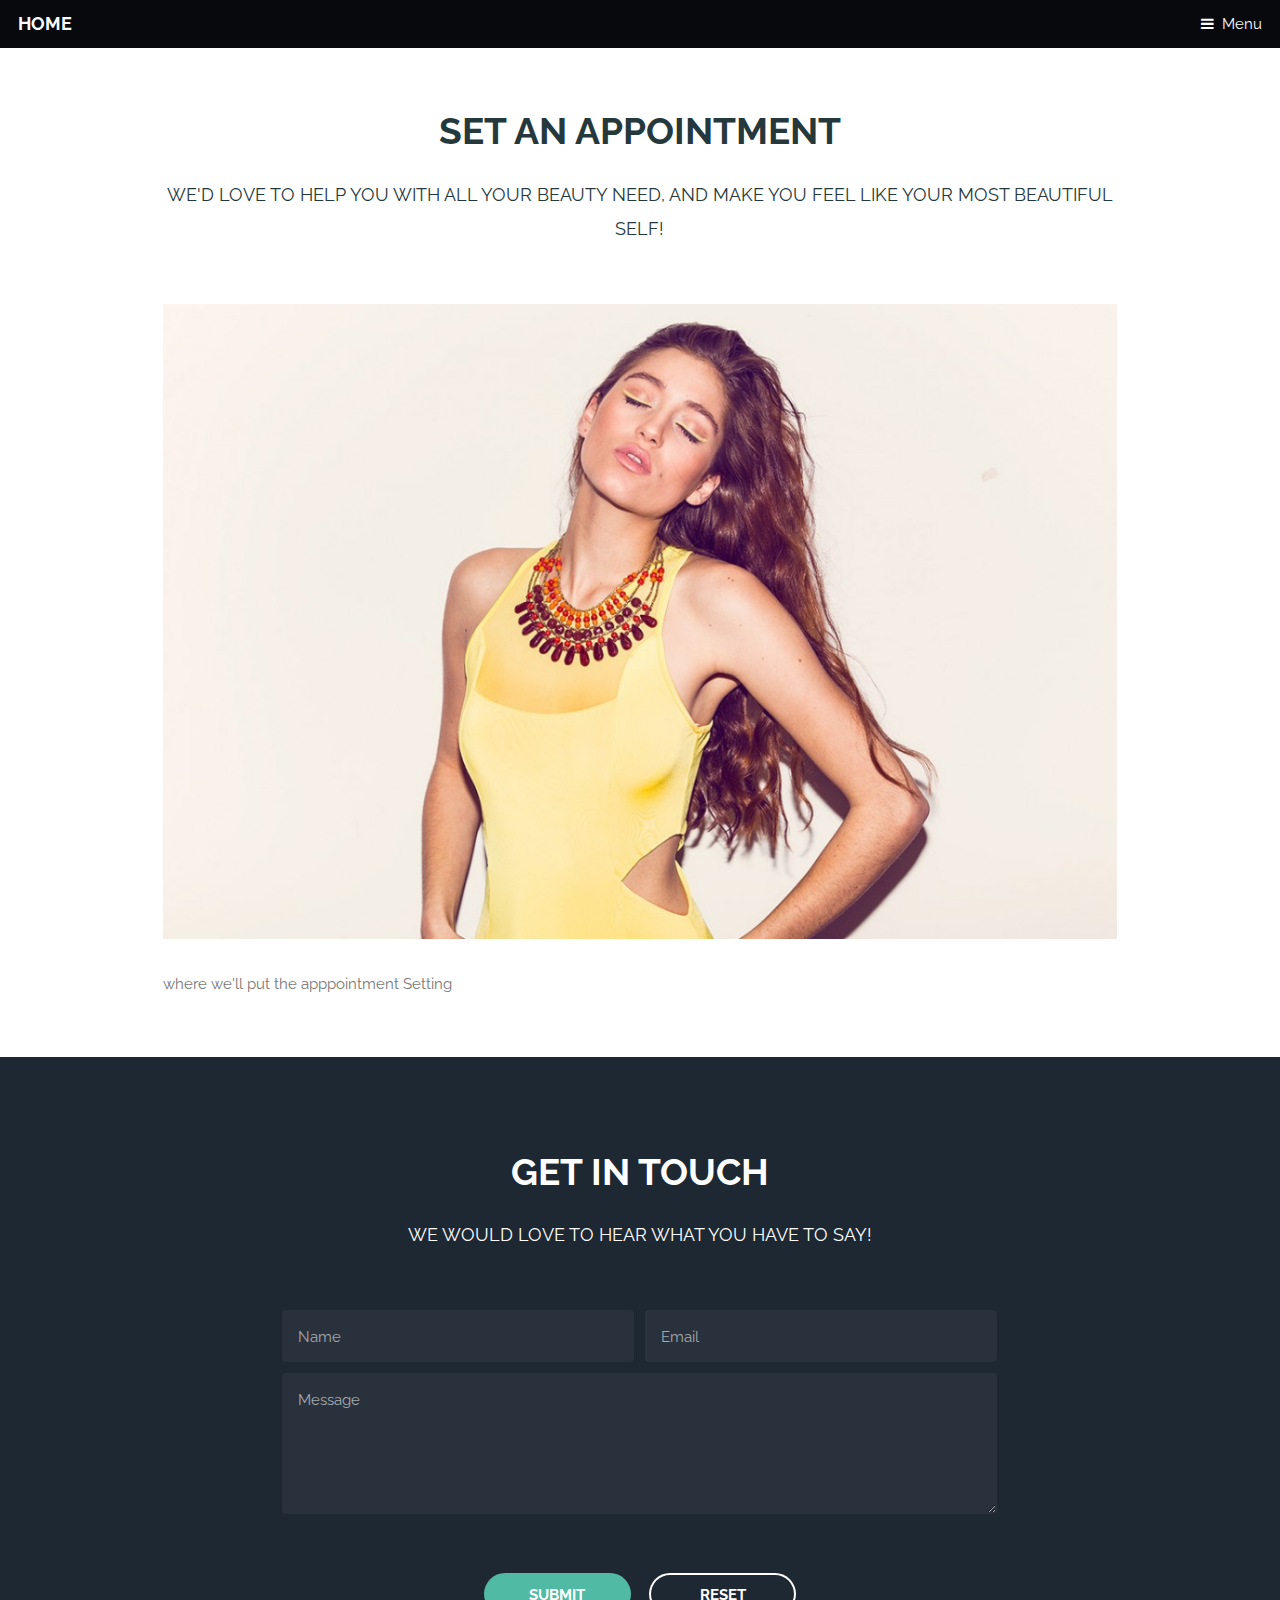
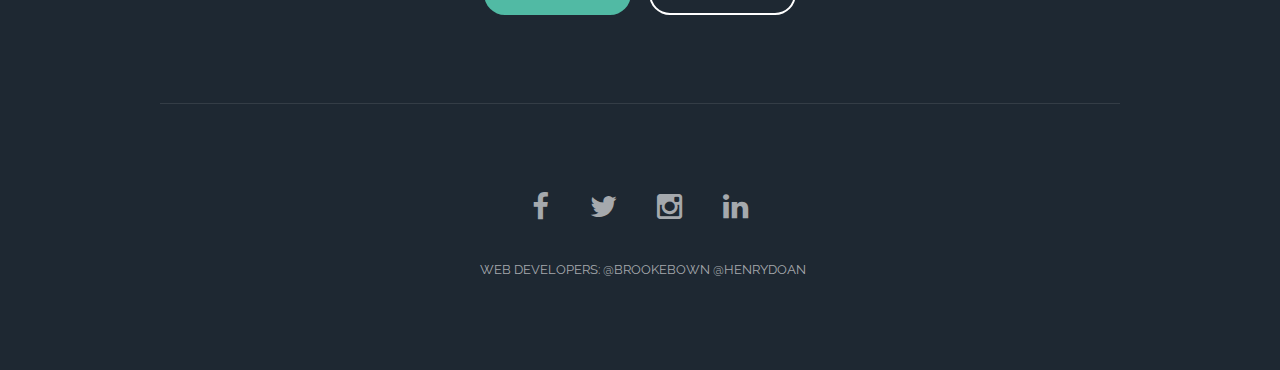
<file: generic.html>
<!DOCTYPE HTML>
<!--
	Retrospect by TEMPLATED
	templated.co @templatedco
	Released for free under the Creative Commons Attribution 3.0 license (templated.co/license)
-->
<html>
	<head>
		<title>Generic - Retrospect by TEMPLATED</title>
		<meta charset="utf-8" />
		<meta name="viewport" content="width=device-width, initial-scale=1" />
		<!--[if lte IE 8]><script src="assets/js/ie/html5shiv.js"></script><![endif]-->
		<link rel="stylesheet" href="assets/css/main.css" />
		<!--[if lte IE 8]><link rel="stylesheet" href="assets/css/ie8.css" /><![endif]-->
		<!--[if lte IE 9]><link rel="stylesheet" href="assets/css/ie9.css" /><![endif]-->
	</head>
	<body>

		<!-- Header -->
			<header id="header">
				<h1><a href="index.html">Home</a></h1>
				<a href="#nav">Menu</a>
			</header>

		<!-- Nav -->
			<nav id="nav">
				<ul class="links">
					<li><a href="index.html">Home</a></li>
					<li><a href="generic.html">Set Appointment</a></li>
					<li><a href="elements.html">Services</a></li>
				</ul>
			</nav>

		<!-- Main -->
			<section id="main" class="wrapper">
				<div class="container">

					<header class="major special">
						<h2>Set An Appointment</h2>
						<p>We'd love to help you with all your beauty need, and make you feel like your most beautiful self!</p>
					</header>

					<a href="#" class="image fit"><img src="images/pic11.jpg" alt="" /></a>
					<p>where we'll put the apppointment Setting</p>

				</div>
			</section>

			<!-- Get in touch -->
			<section id="four" class="wrapper style2 special">
				<div class="inner">
					<header class="major narrow">
						<h2>Get in touch</h2>
						<p>We would love to hear what you have to say!</p>
					</header>
					<form action="mailto:henrydoan96@gmail.com" method="post" enctype="text/plain">
						<div class="container 75%">
							<div class="row uniform 50%">
								<div class="6u 12u$(xsmall)">
									<input name="name" placeholder="Name" type="text" />
								</div>
								<div class="6u$ 12u$(xsmall)">
									<input name="email" placeholder="Email" type="email" />
								</div>
								<div class="12u$">
									<textarea name="message" placeholder="Message" rows="4"></textarea>
								</div>
							</div>
						</div>
						<ul class="actions">
							<li><input type="submit" class="special" value="Submit" /></li>
							<li><input type="reset" class="alt" value="Reset" /></li>
						</ul>
					</form>
				</div>
			</section>

		<!-- Footer -->
			<footer id="footer">
				<div class="inner">
					<ul class="icons">
						<li><a href="#" class="icon fa-facebook">
							<span class="label">Facebook</span>
						</a></li>
						<li><a href="#" class="icon fa-twitter">
							<span class="label">Twitter</span>
						</a></li>
						<li><a href="#" class="icon fa-instagram">
							<span class="label">Instagram</span>
						</a></li>
						<li><a href="#" class="icon fa-linkedin">
							<span class="label">LinkedIn</span>
						</a></li>
					</ul>
					<ul class="copyright">
						<li>Web Developers: @BrookeBown @HenryDoan</li>
					</ul>
				</div>
			</footer>

		<!-- Scripts -->
			<script src="assets/js/jquery.min.js"></script>
			<script src="assets/js/skel.min.js"></script>
			<script src="assets/js/util.js"></script>
			<!--[if lte IE 8]><script src="assets/js/ie/respond.min.js"></script><![endif]-->
			<script src="assets/js/main.js"></script>

	</body>
</html>
</file>
<file: assets/css/ie9.css>
/*
	Retrospect by TEMPLATED
	templated.co @templatedco
	Released for free under the Creative Commons Attribution 3.0 license (templated.co/license)
*/

/* Feature */

	.feature .image {
		width: 48%;
		float: left;
	}

	.feature .content {
		width: 52%;
		float: left;
	}

	.feature:after {
		content: '';
		display: block;
		clear: both;
	}
</file>
<file: assets/css/main.css>
@charset "UTF-8";
@import url(font-awesome.min.css);
@import url("https://fonts.googleapis.com/css?family=Raleway:400,500,700");

/*
	Retrospect by TEMPLATED
	templated.co @templatedco
	Released for free under the Creative Commons Attribution 3.0 license (templated.co/license)
*/

/* Reset */

	html, body, div, span, applet, object, iframe, h1, h2, h3, h4, h5, h6, p, blockquote, pre, a, abbr, acronym, address, big, cite, code, del, dfn, em, img, ins, kbd, q, s, samp, small, strike, strong, sub, sup, tt, var, b, u, i, center, dl, dt, dd, ol, ul, li, fieldset, form, label, legend, table, caption, tbody, tfoot, thead, tr, th, td, article, aside, canvas, details, embed, figure, figcaption, footer, header, hgroup, menu, nav, output, ruby, section, summary, time, mark, audio, video {
		margin: 0;
		padding: 0;
		border: 0;
		font-size: 100%;
		font: inherit;
		vertical-align: baseline;
	}

	article, aside, details, figcaption, figure, footer, header, hgroup, menu, nav, section {
		display: block;
	}

	body {
		line-height: 1;
	}

	ol, ul {
		list-style: none;
	}

	blockquote, q {
		quotes: none;
	}

	blockquote:before, blockquote:after, q:before, q:after {
		content: '';
		content: none;
	}

	table {
		border-collapse: collapse;
		border-spacing: 0;
	}

	body {
		-webkit-text-size-adjust: none;
	}

/* Box Model */

	*, *:before, *:after {
		-moz-box-sizing: border-box;
		-webkit-box-sizing: border-box;
		box-sizing: border-box;
	}

/* Containers */

	.container {
		margin-left: auto;
		margin-right: auto;
	}

	.container.\31 25\25 {
		width: 100%;
		max-width: 100em;
		min-width: 80em;
	}

	.container.\37 5\25 {
		width: 60em;
	}

	.container.\35 0\25 {
		width: 40em;
	}

	.container.\32 5\25 {
		width: 20em;
	}

	.container {
		width: 80em;
	}

	@media screen and (max-width: 1680px) {

		.container.\31 25\25 {
			width: 100%;
			max-width: 100em;
			min-width: 80em;
		}

		.container.\37 5\25 {
			width: 60em;
		}

		.container.\35 0\25 {
			width: 40em;
		}

		.container.\32 5\25 {
			width: 20em;
		}

		.container {
			width: 80em;
		}

	}

	@media screen and (max-width: 1280px) {

		.container.\31 25\25 {
			width: 100%;
			max-width: 81.25em;
			min-width: 65em;
		}

		.container.\37 5\25 {
			width: 48.75em;
		}

		.container.\35 0\25 {
			width: 32.5em;
		}

		.container.\32 5\25 {
			width: 16.25em;
		}

		.container {
			width: 65em;
		}

	}

	@media screen and (max-width: 980px) {

		.container.\31 25\25 {
			width: 100%;
			max-width: 112.5%;
			min-width: 90%;
		}

		.container.\37 5\25 {
			width: 67.5%;
		}

		.container.\35 0\25 {
			width: 45%;
		}

		.container.\32 5\25 {
			width: 22.5%;
		}

		.container {
			width: 90% !important;
		}

	}

	@media screen and (max-width: 736px) {

		.container.\31 25\25 {
			width: 100%;
			max-width: 112.5%;
			min-width: 90%;
		}

		.container.\37 5\25 {
			width: 67.5%;
		}

		.container.\35 0\25 {
			width: 45%;
		}

		.container.\32 5\25 {
			width: 22.5%;
		}

		.container {
			width: 90% !important;
		}

	}

	@media screen and (max-width: 480px) {

		.container.\31 25\25 {
			width: 100%;
			max-width: 112.5%;
			min-width: 90%;
		}

		.container.\37 5\25 {
			width: 67.5%;
		}

		.container.\35 0\25 {
			width: 45%;
		}

		.container.\32 5\25 {
			width: 22.5%;
		}

		.container {
			width: 90% !important;
		}

	}

/* Grid */

	.row {
		border-bottom: solid 1px transparent;
		-moz-box-sizing: border-box;
		-webkit-box-sizing: border-box;
		box-sizing: border-box;
	}

	.row > * {
		float: left;
		-moz-box-sizing: border-box;
		-webkit-box-sizing: border-box;
		box-sizing: border-box;
	}

	.row:after, .row:before {
		content: '';
		display: block;
		clear: both;
		height: 0;
	}

	.row.uniform > * > :first-child {
		margin-top: 0;
	}

	.row.uniform > * > :last-child {
		margin-bottom: 0;
	}

	.row.\30 \25 > * {
		padding: 0 0 0 0em;
	}

	.row.\30 \25 {
		margin: 0 0 -1px 0em;
	}

	.row.uniform.\30 \25 > * {
		padding: 0em 0 0 0em;
	}

	.row.uniform.\30 \25 {
		margin: 0em 0 -1px 0em;
	}

	.row > * {
		padding: 0 0 0 2em;
	}

	.row {
		margin: 0 0 -1px -2em;
	}

	.row.uniform > * {
		padding: 2em 0 0 2em;
	}

	.row.uniform {
		margin: -2em 0 -1px -2em;
	}

	.row.\32 00\25 > * {
		padding: 0 0 0 4em;
	}

	.row.\32 00\25 {
		margin: 0 0 -1px -4em;
	}

	.row.uniform.\32 00\25 > * {
		padding: 4em 0 0 4em;
	}

	.row.uniform.\32 00\25 {
		margin: -4em 0 -1px -4em;
	}

	.row.\31 50\25 > * {
		padding: 0 0 0 3em;
	}

	.row.\31 50\25 {
		margin: 0 0 -1px -3em;
	}

	.row.uniform.\31 50\25 > * {
		padding: 3em 0 0 3em;
	}

	.row.uniform.\31 50\25 {
		margin: -3em 0 -1px -3em;
	}

	.row.\35 0\25 > * {
		padding: 0 0 0 1em;
	}

	.row.\35 0\25 {
		margin: 0 0 -1px -1em;
	}

	.row.uniform.\35 0\25 > * {
		padding: 1em 0 0 1em;
	}

	.row.uniform.\35 0\25 {
		margin: -1em 0 -1px -1em;
	}

	.row.\32 5\25 > * {
		padding: 0 0 0 0.5em;
	}

	.row.\32 5\25 {
		margin: 0 0 -1px -0.5em;
	}

	.row.uniform.\32 5\25 > * {
		padding: 0.5em 0 0 0.5em;
	}

	.row.uniform.\32 5\25 {
		margin: -0.5em 0 -1px -0.5em;
	}

	.\31 2u, .\31 2u\24 {
		width: 100%;
		clear: none;
		margin-left: 0;
	}

	.\31 1u, .\31 1u\24 {
		width: 91.6666666667%;
		clear: none;
		margin-left: 0;
	}

	.\31 0u, .\31 0u\24 {
		width: 83.3333333333%;
		clear: none;
		margin-left: 0;
	}

	.\39 u, .\39 u\24 {
		width: 75%;
		clear: none;
		margin-left: 0;
	}

	.\38 u, .\38 u\24 {
		width: 66.6666666667%;
		clear: none;
		margin-left: 0;
	}

	.\37 u, .\37 u\24 {
		width: 58.3333333333%;
		clear: none;
		margin-left: 0;
	}

	.\36 u, .\36 u\24 {
		width: 50%;
		clear: none;
		margin-left: 0;
	}

	.\35 u, .\35 u\24 {
		width: 41.6666666667%;
		clear: none;
		margin-left: 0;
	}

	.\34 u, .\34 u\24 {
		width: 33.3333333333%;
		clear: none;
		margin-left: 0;
	}

	.\33 u, .\33 u\24 {
		width: 25%;
		clear: none;
		margin-left: 0;
	}

	.\32 u, .\32 u\24 {
		width: 16.6666666667%;
		clear: none;
		margin-left: 0;
	}

	.\31 u, .\31 u\24 {
		width: 8.3333333333%;
		clear: none;
		margin-left: 0;
	}

	.\31 2u\24 + *,
	.\31 1u\24 + *,
	.\31 0u\24 + *,
	.\39 u\24 + *,
	.\38 u\24 + *,
	.\37 u\24 + *,
	.\36 u\24 + *,
	.\35 u\24 + *,
	.\34 u\24 + *,
	.\33 u\24 + *,
	.\32 u\24 + *,
	.\31 u\24 + * {
		clear: left;
	}

	.\-11u {
		margin-left: 91.66667%;
	}

	.\-10u {
		margin-left: 83.33333%;
	}

	.\-9u {
		margin-left: 75%;
	}

	.\-8u {
		margin-left: 66.66667%;
	}

	.\-7u {
		margin-left: 58.33333%;
	}

	.\-6u {
		margin-left: 50%;
	}

	.\-5u {
		margin-left: 41.66667%;
	}

	.\-4u {
		margin-left: 33.33333%;
	}

	.\-3u {
		margin-left: 25%;
	}

	.\-2u {
		margin-left: 16.66667%;
	}

	.\-1u {
		margin-left: 8.33333%;
	}

	@media screen and (max-width: 1680px) {

		.row > * {
			padding: 0 0 0 2em;
		}

		.row {
			margin: 0 0 -1px -2em;
		}

		.row.uniform > * {
			padding: 2em 0 0 2em;
		}

		.row.uniform {
			margin: -2em 0 -1px -2em;
		}

		.row.\32 00\25 > * {
			padding: 0 0 0 4em;
		}

		.row.\32 00\25 {
			margin: 0 0 -1px -4em;
		}

		.row.uniform.\32 00\25 > * {
			padding: 4em 0 0 4em;
		}

		.row.uniform.\32 00\25 {
			margin: -4em 0 -1px -4em;
		}

		.row.\31 50\25 > * {
			padding: 0 0 0 3em;
		}

		.row.\31 50\25 {
			margin: 0 0 -1px -3em;
		}

		.row.uniform.\31 50\25 > * {
			padding: 3em 0 0 3em;
		}

		.row.uniform.\31 50\25 {
			margin: -3em 0 -1px -3em;
		}

		.row.\35 0\25 > * {
			padding: 0 0 0 1em;
		}

		.row.\35 0\25 {
			margin: 0 0 -1px -1em;
		}

		.row.uniform.\35 0\25 > * {
			padding: 1em 0 0 1em;
		}

		.row.uniform.\35 0\25 {
			margin: -1em 0 -1px -1em;
		}

		.row.\32 5\25 > * {
			padding: 0 0 0 0.5em;
		}

		.row.\32 5\25 {
			margin: 0 0 -1px -0.5em;
		}

		.row.uniform.\32 5\25 > * {
			padding: 0.5em 0 0 0.5em;
		}

		.row.uniform.\32 5\25 {
			margin: -0.5em 0 -1px -0.5em;
		}

		.\31 2u\28xlarge\29, .\31 2u\24\28xlarge\29 {
			width: 100%;
			clear: none;
			margin-left: 0;
		}

		.\31 1u\28xlarge\29, .\31 1u\24\28xlarge\29 {
			width: 91.6666666667%;
			clear: none;
			margin-left: 0;
		}

		.\31 0u\28xlarge\29, .\31 0u\24\28xlarge\29 {
			width: 83.3333333333%;
			clear: none;
			margin-left: 0;
		}

		.\39 u\28xlarge\29, .\39 u\24\28xlarge\29 {
			width: 75%;
			clear: none;
			margin-left: 0;
		}

		.\38 u\28xlarge\29, .\38 u\24\28xlarge\29 {
			width: 66.6666666667%;
			clear: none;
			margin-left: 0;
		}

		.\37 u\28xlarge\29, .\37 u\24\28xlarge\29 {
			width: 58.3333333333%;
			clear: none;
			margin-left: 0;
		}

		.\36 u\28xlarge\29, .\36 u\24\28xlarge\29 {
			width: 50%;
			clear: none;
			margin-left: 0;
		}

		.\35 u\28xlarge\29, .\35 u\24\28xlarge\29 {
			width: 41.6666666667%;
			clear: none;
			margin-left: 0;
		}

		.\34 u\28xlarge\29, .\34 u\24\28xlarge\29 {
			width: 33.3333333333%;
			clear: none;
			margin-left: 0;
		}

		.\33 u\28xlarge\29, .\33 u\24\28xlarge\29 {
			width: 25%;
			clear: none;
			margin-left: 0;
		}

		.\32 u\28xlarge\29, .\32 u\24\28xlarge\29 {
			width: 16.6666666667%;
			clear: none;
			margin-left: 0;
		}

		.\31 u\28xlarge\29, .\31 u\24\28xlarge\29 {
			width: 8.3333333333%;
			clear: none;
			margin-left: 0;
		}

		.\31 2u\24\28xlarge\29 + *,
		.\31 1u\24\28xlarge\29 + *,
		.\31 0u\24\28xlarge\29 + *,
		.\39 u\24\28xlarge\29 + *,
		.\38 u\24\28xlarge\29 + *,
		.\37 u\24\28xlarge\29 + *,
		.\36 u\24\28xlarge\29 + *,
		.\35 u\24\28xlarge\29 + *,
		.\34 u\24\28xlarge\29 + *,
		.\33 u\24\28xlarge\29 + *,
		.\32 u\24\28xlarge\29 + *,
		.\31 u\24\28xlarge\29 + * {
			clear: left;
		}

		.\-11u\28xlarge\29 {
			margin-left: 91.66667%;
		}

		.\-10u\28xlarge\29 {
			margin-left: 83.33333%;
		}

		.\-9u\28xlarge\29 {
			margin-left: 75%;
		}

		.\-8u\28xlarge\29 {
			margin-left: 66.66667%;
		}

		.\-7u\28xlarge\29 {
			margin-left: 58.33333%;
		}

		.\-6u\28xlarge\29 {
			margin-left: 50%;
		}

		.\-5u\28xlarge\29 {
			margin-left: 41.66667%;
		}

		.\-4u\28xlarge\29 {
			margin-left: 33.33333%;
		}

		.\-3u\28xlarge\29 {
			margin-left: 25%;
		}

		.\-2u\28xlarge\29 {
			margin-left: 16.66667%;
		}

		.\-1u\28xlarge\29 {
			margin-left: 8.33333%;
		}

	}

	@media screen and (max-width: 1280px) {

		.row > * {
			padding: 0 0 0 1.5em;
		}

		.row {
			margin: 0 0 -1px -1.5em;
		}

		.row.uniform > * {
			padding: 1.5em 0 0 1.5em;
		}

		.row.uniform {
			margin: -1.5em 0 -1px -1.5em;
		}

		.row.\32 00\25 > * {
			padding: 0 0 0 3em;
		}

		.row.\32 00\25 {
			margin: 0 0 -1px -3em;
		}

		.row.uniform.\32 00\25 > * {
			padding: 3em 0 0 3em;
		}

		.row.uniform.\32 00\25 {
			margin: -3em 0 -1px -3em;
		}

		.row.\31 50\25 > * {
			padding: 0 0 0 2.25em;
		}

		.row.\31 50\25 {
			margin: 0 0 -1px -2.25em;
		}

		.row.uniform.\31 50\25 > * {
			padding: 2.25em 0 0 2.25em;
		}

		.row.uniform.\31 50\25 {
			margin: -2.25em 0 -1px -2.25em;
		}

		.row.\35 0\25 > * {
			padding: 0 0 0 0.75em;
		}

		.row.\35 0\25 {
			margin: 0 0 -1px -0.75em;
		}

		.row.uniform.\35 0\25 > * {
			padding: 0.75em 0 0 0.75em;
		}

		.row.uniform.\35 0\25 {
			margin: -0.75em 0 -1px -0.75em;
		}

		.row.\32 5\25 > * {
			padding: 0 0 0 0.375em;
		}

		.row.\32 5\25 {
			margin: 0 0 -1px -0.375em;
		}

		.row.uniform.\32 5\25 > * {
			padding: 0.375em 0 0 0.375em;
		}

		.row.uniform.\32 5\25 {
			margin: -0.375em 0 -1px -0.375em;
		}

		.\31 2u\28large\29, .\31 2u\24\28large\29 {
			width: 100%;
			clear: none;
			margin-left: 0;
		}

		.\31 1u\28large\29, .\31 1u\24\28large\29 {
			width: 91.6666666667%;
			clear: none;
			margin-left: 0;
		}

		.\31 0u\28large\29, .\31 0u\24\28large\29 {
			width: 83.3333333333%;
			clear: none;
			margin-left: 0;
		}

		.\39 u\28large\29, .\39 u\24\28large\29 {
			width: 75%;
			clear: none;
			margin-left: 0;
		}

		.\38 u\28large\29, .\38 u\24\28large\29 {
			width: 66.6666666667%;
			clear: none;
			margin-left: 0;
		}

		.\37 u\28large\29, .\37 u\24\28large\29 {
			width: 58.3333333333%;
			clear: none;
			margin-left: 0;
		}

		.\36 u\28large\29, .\36 u\24\28large\29 {
			width: 50%;
			clear: none;
			margin-left: 0;
		}

		.\35 u\28large\29, .\35 u\24\28large\29 {
			width: 41.6666666667%;
			clear: none;
			margin-left: 0;
		}

		.\34 u\28large\29, .\34 u\24\28large\29 {
			width: 33.3333333333%;
			clear: none;
			margin-left: 0;
		}

		.\33 u\28large\29, .\33 u\24\28large\29 {
			width: 25%;
			clear: none;
			margin-left: 0;
		}

		.\32 u\28large\29, .\32 u\24\28large\29 {
			width: 16.6666666667%;
			clear: none;
			margin-left: 0;
		}

		.\31 u\28large\29, .\31 u\24\28large\29 {
			width: 8.3333333333%;
			clear: none;
			margin-left: 0;
		}

		.\31 2u\24\28large\29 + *,
		.\31 1u\24\28large\29 + *,
		.\31 0u\24\28large\29 + *,
		.\39 u\24\28large\29 + *,
		.\38 u\24\28large\29 + *,
		.\37 u\24\28large\29 + *,
		.\36 u\24\28large\29 + *,
		.\35 u\24\28large\29 + *,
		.\34 u\24\28large\29 + *,
		.\33 u\24\28large\29 + *,
		.\32 u\24\28large\29 + *,
		.\31 u\24\28large\29 + * {
			clear: left;
		}

		.\-11u\28large\29 {
			margin-left: 91.66667%;
		}

		.\-10u\28large\29 {
			margin-left: 83.33333%;
		}

		.\-9u\28large\29 {
			margin-left: 75%;
		}

		.\-8u\28large\29 {
			margin-left: 66.66667%;
		}

		.\-7u\28large\29 {
			margin-left: 58.33333%;
		}

		.\-6u\28large\29 {
			margin-left: 50%;
		}

		.\-5u\28large\29 {
			margin-left: 41.66667%;
		}

		.\-4u\28large\29 {
			margin-left: 33.33333%;
		}

		.\-3u\28large\29 {
			margin-left: 25%;
		}

		.\-2u\28large\29 {
			margin-left: 16.66667%;
		}

		.\-1u\28large\29 {
			margin-left: 8.33333%;
		}

	}

	@media screen and (max-width: 980px) {

		.row > * {
			padding: 0 0 0 1.5em;
		}

		.row {
			margin: 0 0 -1px -1.5em;
		}

		.row.uniform > * {
			padding: 1.5em 0 0 1.5em;
		}

		.row.uniform {
			margin: -1.5em 0 -1px -1.5em;
		}

		.row.\32 00\25 > * {
			padding: 0 0 0 3em;
		}

		.row.\32 00\25 {
			margin: 0 0 -1px -3em;
		}

		.row.uniform.\32 00\25 > * {
			padding: 3em 0 0 3em;
		}

		.row.uniform.\32 00\25 {
			margin: -3em 0 -1px -3em;
		}

		.row.\31 50\25 > * {
			padding: 0 0 0 2.25em;
		}

		.row.\31 50\25 {
			margin: 0 0 -1px -2.25em;
		}

		.row.uniform.\31 50\25 > * {
			padding: 2.25em 0 0 2.25em;
		}

		.row.uniform.\31 50\25 {
			margin: -2.25em 0 -1px -2.25em;
		}

		.row.\35 0\25 > * {
			padding: 0 0 0 0.75em;
		}

		.row.\35 0\25 {
			margin: 0 0 -1px -0.75em;
		}

		.row.uniform.\35 0\25 > * {
			padding: 0.75em 0 0 0.75em;
		}

		.row.uniform.\35 0\25 {
			margin: -0.75em 0 -1px -0.75em;
		}

		.row.\32 5\25 > * {
			padding: 0 0 0 0.375em;
		}

		.row.\32 5\25 {
			margin: 0 0 -1px -0.375em;
		}

		.row.uniform.\32 5\25 > * {
			padding: 0.375em 0 0 0.375em;
		}

		.row.uniform.\32 5\25 {
			margin: -0.375em 0 -1px -0.375em;
		}

		.\31 2u\28medium\29, .\31 2u\24\28medium\29 {
			width: 100%;
			clear: none;
			margin-left: 0;
		}

		.\31 1u\28medium\29, .\31 1u\24\28medium\29 {
			width: 91.6666666667%;
			clear: none;
			margin-left: 0;
		}

		.\31 0u\28medium\29, .\31 0u\24\28medium\29 {
			width: 83.3333333333%;
			clear: none;
			margin-left: 0;
		}

		.\39 u\28medium\29, .\39 u\24\28medium\29 {
			width: 75%;
			clear: none;
			margin-left: 0;
		}

		.\38 u\28medium\29, .\38 u\24\28medium\29 {
			width: 66.6666666667%;
			clear: none;
			margin-left: 0;
		}

		.\37 u\28medium\29, .\37 u\24\28medium\29 {
			width: 58.3333333333%;
			clear: none;
			margin-left: 0;
		}

		.\36 u\28medium\29, .\36 u\24\28medium\29 {
			width: 50%;
			clear: none;
			margin-left: 0;
		}

		.\35 u\28medium\29, .\35 u\24\28medium\29 {
			width: 41.6666666667%;
			clear: none;
			margin-left: 0;
		}

		.\34 u\28medium\29, .\34 u\24\28medium\29 {
			width: 33.3333333333%;
			clear: none;
			margin-left: 0;
		}

		.\33 u\28medium\29, .\33 u\24\28medium\29 {
			width: 25%;
			clear: none;
			margin-left: 0;
		}

		.\32 u\28medium\29, .\32 u\24\28medium\29 {
			width: 16.6666666667%;
			clear: none;
			margin-left: 0;
		}

		.\31 u\28medium\29, .\31 u\24\28medium\29 {
			width: 8.3333333333%;
			clear: none;
			margin-left: 0;
		}

		.\31 2u\24\28medium\29 + *,
		.\31 1u\24\28medium\29 + *,
		.\31 0u\24\28medium\29 + *,
		.\39 u\24\28medium\29 + *,
		.\38 u\24\28medium\29 + *,
		.\37 u\24\28medium\29 + *,
		.\36 u\24\28medium\29 + *,
		.\35 u\24\28medium\29 + *,
		.\34 u\24\28medium\29 + *,
		.\33 u\24\28medium\29 + *,
		.\32 u\24\28medium\29 + *,
		.\31 u\24\28medium\29 + * {
			clear: left;
		}

		.\-11u\28medium\29 {
			margin-left: 91.66667%;
		}

		.\-10u\28medium\29 {
			margin-left: 83.33333%;
		}

		.\-9u\28medium\29 {
			margin-left: 75%;
		}

		.\-8u\28medium\29 {
			margin-left: 66.66667%;
		}

		.\-7u\28medium\29 {
			margin-left: 58.33333%;
		}

		.\-6u\28medium\29 {
			margin-left: 50%;
		}

		.\-5u\28medium\29 {
			margin-left: 41.66667%;
		}

		.\-4u\28medium\29 {
			margin-left: 33.33333%;
		}

		.\-3u\28medium\29 {
			margin-left: 25%;
		}

		.\-2u\28medium\29 {
			margin-left: 16.66667%;
		}

		.\-1u\28medium\29 {
			margin-left: 8.33333%;
		}

	}

	@media screen and (max-width: 736px) {

		.row > * {
			padding: 0 0 0 1.25em;
		}

		.row {
			margin: 0 0 -1px -1.25em;
		}

		.row.uniform > * {
			padding: 1.25em 0 0 1.25em;
		}

		.row.uniform {
			margin: -1.25em 0 -1px -1.25em;
		}

		.row.\32 00\25 > * {
			padding: 0 0 0 2.5em;
		}

		.row.\32 00\25 {
			margin: 0 0 -1px -2.5em;
		}

		.row.uniform.\32 00\25 > * {
			padding: 2.5em 0 0 2.5em;
		}

		.row.uniform.\32 00\25 {
			margin: -2.5em 0 -1px -2.5em;
		}

		.row.\31 50\25 > * {
			padding: 0 0 0 1.875em;
		}

		.row.\31 50\25 {
			margin: 0 0 -1px -1.875em;
		}

		.row.uniform.\31 50\25 > * {
			padding: 1.875em 0 0 1.875em;
		}

		.row.uniform.\31 50\25 {
			margin: -1.875em 0 -1px -1.875em;
		}

		.row.\35 0\25 > * {
			padding: 0 0 0 0.625em;
		}

		.row.\35 0\25 {
			margin: 0 0 -1px -0.625em;
		}

		.row.uniform.\35 0\25 > * {
			padding: 0.625em 0 0 0.625em;
		}

		.row.uniform.\35 0\25 {
			margin: -0.625em 0 -1px -0.625em;
		}

		.row.\32 5\25 > * {
			padding: 0 0 0 0.3125em;
		}

		.row.\32 5\25 {
			margin: 0 0 -1px -0.3125em;
		}

		.row.uniform.\32 5\25 > * {
			padding: 0.3125em 0 0 0.3125em;
		}

		.row.uniform.\32 5\25 {
			margin: -0.3125em 0 -1px -0.3125em;
		}

		.\31 2u\28small\29, .\31 2u\24\28small\29 {
			width: 100%;
			clear: none;
			margin-left: 0;
		}

		.\31 1u\28small\29, .\31 1u\24\28small\29 {
			width: 91.6666666667%;
			clear: none;
			margin-left: 0;
		}

		.\31 0u\28small\29, .\31 0u\24\28small\29 {
			width: 83.3333333333%;
			clear: none;
			margin-left: 0;
		}

		.\39 u\28small\29, .\39 u\24\28small\29 {
			width: 75%;
			clear: none;
			margin-left: 0;
		}

		.\38 u\28small\29, .\38 u\24\28small\29 {
			width: 66.6666666667%;
			clear: none;
			margin-left: 0;
		}

		.\37 u\28small\29, .\37 u\24\28small\29 {
			width: 58.3333333333%;
			clear: none;
			margin-left: 0;
		}

		.\36 u\28small\29, .\36 u\24\28small\29 {
			width: 50%;
			clear: none;
			margin-left: 0;
		}

		.\35 u\28small\29, .\35 u\24\28small\29 {
			width: 41.6666666667%;
			clear: none;
			margin-left: 0;
		}

		.\34 u\28small\29, .\34 u\24\28small\29 {
			width: 33.3333333333%;
			clear: none;
			margin-left: 0;
		}

		.\33 u\28small\29, .\33 u\24\28small\29 {
			width: 25%;
			clear: none;
			margin-left: 0;
		}

		.\32 u\28small\29, .\32 u\24\28small\29 {
			width: 16.6666666667%;
			clear: none;
			margin-left: 0;
		}

		.\31 u\28small\29, .\31 u\24\28small\29 {
			width: 8.3333333333%;
			clear: none;
			margin-left: 0;
		}

		.\31 2u\24\28small\29 + *,
		.\31 1u\24\28small\29 + *,
		.\31 0u\24\28small\29 + *,
		.\39 u\24\28small\29 + *,
		.\38 u\24\28small\29 + *,
		.\37 u\24\28small\29 + *,
		.\36 u\24\28small\29 + *,
		.\35 u\24\28small\29 + *,
		.\34 u\24\28small\29 + *,
		.\33 u\24\28small\29 + *,
		.\32 u\24\28small\29 + *,
		.\31 u\24\28small\29 + * {
			clear: left;
		}

		.\-11u\28small\29 {
			margin-left: 91.66667%;
		}

		.\-10u\28small\29 {
			margin-left: 83.33333%;
		}

		.\-9u\28small\29 {
			margin-left: 75%;
		}

		.\-8u\28small\29 {
			margin-left: 66.66667%;
		}

		.\-7u\28small\29 {
			margin-left: 58.33333%;
		}

		.\-6u\28small\29 {
			margin-left: 50%;
		}

		.\-5u\28small\29 {
			margin-left: 41.66667%;
		}

		.\-4u\28small\29 {
			margin-left: 33.33333%;
		}

		.\-3u\28small\29 {
			margin-left: 25%;
		}

		.\-2u\28small\29 {
			margin-left: 16.66667%;
		}

		.\-1u\28small\29 {
			margin-left: 8.33333%;
		}

	}

	@media screen and (max-width: 480px) {

		.row > * {
			padding: 0 0 0 1.25em;
		}

		.row {
			margin: 0 0 -1px -1.25em;
		}

		.row.uniform > * {
			padding: 1.25em 0 0 1.25em;
		}

		.row.uniform {
			margin: -1.25em 0 -1px -1.25em;
		}

		.row.\32 00\25 > * {
			padding: 0 0 0 2.5em;
		}

		.row.\32 00\25 {
			margin: 0 0 -1px -2.5em;
		}

		.row.uniform.\32 00\25 > * {
			padding: 2.5em 0 0 2.5em;
		}

		.row.uniform.\32 00\25 {
			margin: -2.5em 0 -1px -2.5em;
		}

		.row.\31 50\25 > * {
			padding: 0 0 0 1.875em;
		}

		.row.\31 50\25 {
			margin: 0 0 -1px -1.875em;
		}

		.row.uniform.\31 50\25 > * {
			padding: 1.875em 0 0 1.875em;
		}

		.row.uniform.\31 50\25 {
			margin: -1.875em 0 -1px -1.875em;
		}

		.row.\35 0\25 > * {
			padding: 0 0 0 0.625em;
		}

		.row.\35 0\25 {
			margin: 0 0 -1px -0.625em;
		}

		.row.uniform.\35 0\25 > * {
			padding: 0.625em 0 0 0.625em;
		}

		.row.uniform.\35 0\25 {
			margin: -0.625em 0 -1px -0.625em;
		}

		.row.\32 5\25 > * {
			padding: 0 0 0 0.3125em;
		}

		.row.\32 5\25 {
			margin: 0 0 -1px -0.3125em;
		}

		.row.uniform.\32 5\25 > * {
			padding: 0.3125em 0 0 0.3125em;
		}

		.row.uniform.\32 5\25 {
			margin: -0.3125em 0 -1px -0.3125em;
		}

		.\31 2u\28xsmall\29, .\31 2u\24\28xsmall\29 {
			width: 100%;
			clear: none;
			margin-left: 0;
		}

		.\31 1u\28xsmall\29, .\31 1u\24\28xsmall\29 {
			width: 91.6666666667%;
			clear: none;
			margin-left: 0;
		}

		.\31 0u\28xsmall\29, .\31 0u\24\28xsmall\29 {
			width: 83.3333333333%;
			clear: none;
			margin-left: 0;
		}

		.\39 u\28xsmall\29, .\39 u\24\28xsmall\29 {
			width: 75%;
			clear: none;
			margin-left: 0;
		}

		.\38 u\28xsmall\29, .\38 u\24\28xsmall\29 {
			width: 66.6666666667%;
			clear: none;
			margin-left: 0;
		}

		.\37 u\28xsmall\29, .\37 u\24\28xsmall\29 {
			width: 58.3333333333%;
			clear: none;
			margin-left: 0;
		}

		.\36 u\28xsmall\29, .\36 u\24\28xsmall\29 {
			width: 50%;
			clear: none;
			margin-left: 0;
		}

		.\35 u\28xsmall\29, .\35 u\24\28xsmall\29 {
			width: 41.6666666667%;
			clear: none;
			margin-left: 0;
		}

		.\34 u\28xsmall\29, .\34 u\24\28xsmall\29 {
			width: 33.3333333333%;
			clear: none;
			margin-left: 0;
		}

		.\33 u\28xsmall\29, .\33 u\24\28xsmall\29 {
			width: 25%;
			clear: none;
			margin-left: 0;
		}

		.\32 u\28xsmall\29, .\32 u\24\28xsmall\29 {
			width: 16.6666666667%;
			clear: none;
			margin-left: 0;
		}

		.\31 u\28xsmall\29, .\31 u\24\28xsmall\29 {
			width: 8.3333333333%;
			clear: none;
			margin-left: 0;
		}

		.\31 2u\24\28xsmall\29 + *,
		.\31 1u\24\28xsmall\29 + *,
		.\31 0u\24\28xsmall\29 + *,
		.\39 u\24\28xsmall\29 + *,
		.\38 u\24\28xsmall\29 + *,
		.\37 u\24\28xsmall\29 + *,
		.\36 u\24\28xsmall\29 + *,
		.\35 u\24\28xsmall\29 + *,
		.\34 u\24\28xsmall\29 + *,
		.\33 u\24\28xsmall\29 + *,
		.\32 u\24\28xsmall\29 + *,
		.\31 u\24\28xsmall\29 + * {
			clear: left;
		}

		.\-11u\28xsmall\29 {
			margin-left: 91.66667%;
		}

		.\-10u\28xsmall\29 {
			margin-left: 83.33333%;
		}

		.\-9u\28xsmall\29 {
			margin-left: 75%;
		}

		.\-8u\28xsmall\29 {
			margin-left: 66.66667%;
		}

		.\-7u\28xsmall\29 {
			margin-left: 58.33333%;
		}

		.\-6u\28xsmall\29 {
			margin-left: 50%;
		}

		.\-5u\28xsmall\29 {
			margin-left: 41.66667%;
		}

		.\-4u\28xsmall\29 {
			margin-left: 33.33333%;
		}

		.\-3u\28xsmall\29 {
			margin-left: 25%;
		}

		.\-2u\28xsmall\29 {
			margin-left: 16.66667%;
		}

		.\-1u\28xsmall\29 {
			margin-left: 8.33333%;
		}

	}

/* Basic */

	@-ms-viewport {
		width: device-width;
	}

	body {
		-ms-overflow-style: scrollbar;
	}

	@media screen and (max-width: 480px) {

		html, body {
			min-width: 320px;
		}

	}

	body {
		background: #fff;
	}

		body.is-loading *, body.is-loading *:before, body.is-loading *:after {
			-moz-animation: none !important;
			-webkit-animation: none !important;
			-ms-animation: none !important;
			animation: none !important;
			-moz-transition: none !important;
			-webkit-transition: none !important;
			-ms-transition: none !important;
			transition: none !important;
		}

/* Type */

	body {
		background-color: #fff;
		color: #777;
	}

	body, input, select, textarea {
		font-family: "Raleway", Helvetica, sans-serif;
		font-size: 13pt;
		font-weight: 400;
		line-height: 2em;
	}

		@media screen and (max-width: 1680px) {

			body, input, select, textarea {
				font-size: 11pt;
			}

		}

		@media screen and (max-width: 1280px) {

			body, input, select, textarea {
				font-size: 11pt;
			}

		}

		@media screen and (max-width: 980px) {

			body, input, select, textarea {
				font-size: 12pt;
			}

		}

		@media screen and (max-width: 736px) {

			body, input, select, textarea {
				font-size: 12pt;
			}

		}

		@media screen and (max-width: 480px) {

			body, input, select, textarea {
				font-size: 12pt;
			}

		}

	a {
		text-decoration: underline;
	}

		a:hover {
			text-decoration: none;
		}

	strong, b {
		font-weight: 700;
	}

	em, i {
		font-style: italic;
	}

	p {
		margin: 0 0 2em 0;
	}

	h1, h2, h3, h4, h5, h6 {
		font-weight: 700;
		line-height: 1em;
		margin: 0 0 1em 0;
		text-transform: uppercase;
	}

		h1 a, h2 a, h3 a, h4 a, h5 a, h6 a {
			text-decoration: none;
		}

	h2 {
		font-size: 1.5em;
		line-height: 1.5em;
	}

	h3 {
		font-size: 1.3em;
		line-height: 1.5em;
	}

	h4 {
		font-size: 1.1em;
		line-height: 1.5em;
	}

	h5 {
		font-size: 0.9em;
		line-height: 1.5em;
	}

	h6 {
		font-size: 0.7em;
		line-height: 1.5em;
	}

	sub {
		font-size: 0.8em;
		position: relative;
		top: 0.5em;
	}

	sup {
		font-size: 0.8em;
		position: relative;
		top: -0.5em;
	}

	blockquote {
		border-left-style: solid;
		border-left-width: 4px;
		font-style: italic;
		margin: 0 0 2em 0;
		padding: 0.5em 0 0.5em 2em;
	}

	code {
		border-radius: 4px;
		border-style: solid;
		border-width: 1px;
		font-family: "Courier New", monospace;
		font-size: 0.9em;
		margin: 0 0.25em;
		padding: 0.25em 0.65em;
	}

	pre {
		-webkit-overflow-scrolling: touch;
		font-family: "Courier New", monospace;
		font-size: 0.9em;
		margin: 0 0 2em 0;
	}

		pre code {
			display: block;
			line-height: 1.75em;
			padding: 1em 1.5em;
			overflow-x: auto;
		}

	hr {
		border: 0;
		border-bottom-style: solid;
		border-bottom-width: 1px;
		margin: 2em 0;
	}

		hr.major {
			margin: 3em 0;
		}

	.align-left {
		text-align: left;
	}

	.align-center {
		text-align: center;
	}

	.align-right {
		text-align: right;
	}

	input, select, textarea {
		color: #25383B;
	}

	a {
		color: #51BAA4;
	}

	strong, b {
		color: #25383B;
	}

	h1, h2, h3, h4, h5, h6 {
		color: #25383B;
	}

	blockquote {
		border-left-color: rgba(144, 144, 144, 0.25);
	}

	code {
		background: rgba(144, 144, 144, 0.075);
		border-color: rgba(144, 144, 144, 0.25);
	}

	hr {
		border-bottom-color: rgba(144, 144, 144, 0.25);
	}

/* Section/Article */

	section.special, article.special, header.special {
		text-align: center;
	}

	header p {
		margin: 0 0 1.5em 0;
		position: relative;
		text-transform: uppercase;
	}

	header h2 + p {
		font-size: 1.25em;
		margin-top: -1em;
		line-height: 1.85em;
	}

	header h3 + p {
		font-size: 1.1em;
		margin-top: -0.8em;
		line-height: 1.5em;
	}

	header h4 + p,
	header h5 + p,
	header h6 + p {
		font-size: 0.9em;
		margin-top: -0.6em;
		line-height: 1.5em;
	}

	header.major {
		margin-bottom: 4em;
	}

		header.major h2 {
			font-size: 2.5em;
		}

	header.narrow {
		max-width: 60%;
		margin-left: auto;
		margin-right: auto;
	}

	@media screen and (max-width: 1280px) {

		header.narrow {
			max-width: 75%;
		}

	}

	@media screen and (max-width: 980px) {

		header.narrow {
			max-width: 100%;
		}

		header.major {
			margin-bottom: 2em;
		}

			header.major h2 {
				font-size: 2em;
			}

	}

	@media screen and (max-width: 736px) {

		header.major h2 {
			font-size: 1.5em;
		}

		header.major p {
			font-size: 1em;
		}

	}

	header p {
		color: #25383B;
	}

/* Form */

	form {
		margin: 0 0 2em 0;
	}

		form ul.actions {
			margin-top: 4em;
		}

		@media screen and (max-width: 736px) {

			form ul.actions {
				margin-top: 2em;
			}

		}

	label {
		display: block;
		font-size: 0.9em;
		font-weight: 700;
		margin: 0 0 1em 0;
	}

	input[type="text"],
	input[type="password"],
	input[type="email"],
	select,
	textarea {
		-moz-appearance: none;
		-webkit-appearance: none;
		-ms-appearance: none;
		appearance: none;
		border-radius: 4px;
		border-style: solid;
		border-width: 1px;
		display: block;
		outline: 0;
		padding: 0 1em;
		text-decoration: none;
		width: 100%;
	}

		input[type="text"]:invalid,
		input[type="password"]:invalid,
		input[type="email"]:invalid,
		select:invalid,
		textarea:invalid {
			box-shadow: none;
		}

	.select-wrapper {
		text-decoration: none;
		display: block;
		position: relative;
	}

		.select-wrapper:before {
			content: "";
			-moz-osx-font-smoothing: grayscale;
			-webkit-font-smoothing: antialiased;
			font-family: FontAwesome;
			font-style: normal;
			font-weight: normal;
			text-transform: none !important;
		}

		.select-wrapper:before {
			display: block;
			height: 3.5em;
			line-height: 3.5em;
			pointer-events: none;
			position: absolute;
			right: 0;
			text-align: center;
			top: 0;
			width: 3.5em;
		}

		.select-wrapper select::-ms-expand {
			display: none;
		}

	input[type="text"],
	input[type="password"],
	input[type="email"],
	select {
		height: 3.5em;
	}

	textarea {
		padding: 0.75em 1em;
	}

	input[type="checkbox"],
	input[type="radio"] {
		-moz-appearance: none;
		-webkit-appearance: none;
		-ms-appearance: none;
		appearance: none;
		display: block;
		float: left;
		margin-right: -2em;
		opacity: 0;
		width: 1em;
		z-index: -1;
	}

		input[type="checkbox"] + label,
		input[type="radio"] + label {
			text-decoration: none;
			cursor: pointer;
			display: inline-block;
			font-size: 1em;
			font-weight: 400;
			padding-left: 2.85em;
			padding-right: 0.75em;
			position: relative;
		}

			input[type="checkbox"] + label:before,
			input[type="radio"] + label:before {
				-moz-osx-font-smoothing: grayscale;
				-webkit-font-smoothing: antialiased;
				font-family: FontAwesome;
				font-style: normal;
				font-weight: normal;
				text-transform: none !important;
			}

			input[type="checkbox"] + label:before,
			input[type="radio"] + label:before {
				border-radius: 4px;
				border-style: solid;
				border-width: 1px;
				content: '';
				display: inline-block;
				height: 2.1em;
				left: 0;
				line-height: 2.0125em;
				position: absolute;
				text-align: center;
				top: 0;
				width: 2.1em;
			}

		input[type="checkbox"]:checked + label:before,
		input[type="radio"]:checked + label:before {
			content: '\f00c';
		}

	input[type="checkbox"] + label:before {
		border-radius: 4px;
	}

	input[type="radio"] + label:before {
		border-radius: 100%;
	}

	::-webkit-input-placeholder {
		opacity: 1.0;
	}

	:-moz-placeholder {
		opacity: 1.0;
	}

	::-moz-placeholder {
		opacity: 1.0;
	}

	:-ms-input-placeholder {
		opacity: 1.0;
	}

	.formerize-placeholder {
		opacity: 1.0;
	}

	label {
		color: #25383B;
	}

	input[type="text"],
	input[type="password"],
	input[type="email"],
	select,
	textarea {
		background-color: rgba(144, 144, 144, 0.075);
		border-color: rgba(144, 144, 144, 0.25);
		color: inherit;
	}

		input[type="text"]:focus,
		input[type="password"]:focus,
		input[type="email"]:focus,
		select:focus,
		textarea:focus {
			border-color: #51BAA4;
			box-shadow: 0 0 0 1px #51BAA4;
		}

	.select-wrapper:before {
		color: rgba(144, 144, 144, 0.25);
	}

	input[type="checkbox"] + label,
	input[type="radio"] + label {
		color: #777;
	}

		input[type="checkbox"] + label:before,
		input[type="radio"] + label:before {
			background-color: rgba(144, 144, 144, 0.075);
			border-color: rgba(144, 144, 144, 0.25);
		}

	input[type="checkbox"]:checked + label:before,
	input[type="radio"]:checked + label:before {
		background-color: rgba(144, 144, 144, 0.075);
		border-color: #51BAA4;
		color: #25383B;
	}

	input[type="checkbox"]:focus + label:before,
	input[type="radio"]:focus + label:before {
		border-color: #51BAA4;
		box-shadow: 0 0 0 1px #51BAA4;
	}

	::-webkit-input-placeholder {
		color: #999 !important;
	}

	:-moz-placeholder {
		color: #999 !important;
	}

	::-moz-placeholder {
		color: #999 !important;
	}

	:-ms-input-placeholder {
		color: #999 !important;
	}

	.formerize-placeholder {
		color: #999 !important;
	}

	form.alt input[type="text"],
	form.alt input[type="password"],
	form.alt input[type="email"],
	form.alt select,
	form.alt textarea {
		background-color: transparent;
	}

/* Box */

	.box {
		border-radius: 4px;
		border-style: solid;
		border-width: 1px;
		margin-bottom: 2em;
		padding: 1.5em;
	}

		.box > :last-child,
		.box > :last-child > :last-child,
		.box > :last-child > :last-child > :last-child {
			margin-bottom: 0;
		}

		.box.alt {
			border: 0;
			border-radius: 0;
			padding: 0;
		}

	.box {
		border-color: rgba(144, 144, 144, 0.25);
	}

/* Icon */

	.icon {
		text-decoration: none;
		border-bottom: none;
		position: relative;
	}

		.icon:before {
			-moz-osx-font-smoothing: grayscale;
			-webkit-font-smoothing: antialiased;
			font-family: FontAwesome;
			font-style: normal;
			font-weight: normal;
			text-transform: none !important;
		}

		.icon > .label {
			display: none;
		}

/* Image */

	.image {
		border-radius: 0;
		border: 0;
		display: inline-block;
		position: relative;
	}

		.image img {
			border-radius: 0;
			display: block;
		}

		.image.left, .image.right {
			max-width: 40%;
		}

			.image.left img, .image.right img {
				width: 100%;
			}

		.image.left {
			float: left;
			padding: 0 1.5em 1em 0;
			top: 0.25em;
		}

		.image.right {
			float: right;
			padding: 0 0 1em 1.5em;
			top: 0.25em;
		}

		.image.fit {
			display: block;
			margin: 0 0 2em 0;
			width: 100%;
		}

			.image.fit img {
				width: 100%;
			}

		.image.main {
			display: block;
			margin: 0 0 3em 0;
			width: 100%;
		}

			.image.main img {
				width: 100%;
			}

/* List */

	ol {
		list-style: decimal;
		margin: 0 0 2em 0;
		padding-left: 1.25em;
	}

		ol li {
			padding-left: 0.25em;
		}

	ul {
		list-style: disc;
		margin: 0 0 2em 0;
		padding-left: 1em;
	}

		ul li {
			padding-left: 0.5em;
		}

		ul.alt {
			list-style: none;
			padding-left: 0;
		}

			ul.alt > li {
				border-top-style: solid;
				border-top-width: 1px;
				padding: 0.5em 0;
			}

				ul.alt > li:first-child {
					border-top: 0;
					padding-top: 0;
				}

		ul.icons {
			cursor: default;
			list-style: none;
			padding-left: 0;
		}

			ul.icons > li {
				display: inline-block;
				padding: 0 1em 0 0;
			}

				ul.icons > li:last-child {
					padding-right: 0;
				}

				ul.icons > li .icon:before {
					font-size: 2em;
				}

		ul.actions {
			cursor: default;
			list-style: none;
			padding-left: 0;
		}

			ul.actions > li {
				display: inline-block;
				padding: 0 1em 0 0;
				vertical-align: middle;
			}

				ul.actions > li:last-child {
					padding-right: 0;
				}

			ul.actions.small > li {
				padding: 0 0.5em 0 0;
			}

			ul.actions.vertical > li {
				display: block;
				padding: 1em 0 0 0;
			}

				ul.actions.vertical > li:first-child {
					padding-top: 0;
				}

				ul.actions.vertical > li > * {
					margin-bottom: 0;
				}

			ul.actions.vertical.small > li {
				padding: 0.5em 0 0 0;
			}

				ul.actions.vertical.small > li:first-child {
					padding-top: 0;
				}

			ul.actions.fit {
				display: table;
				margin-left: -1em;
				padding: 0;
				table-layout: fixed;
				width: calc(100% + 1em);
			}

				ul.actions.fit > li {
					display: table-cell;
					padding: 0 0 0 1em;
				}

					ul.actions.fit > li > * {
						margin-bottom: 0;
					}

				ul.actions.fit.small {
					margin-left: -0.5em;
					width: calc(100% + 0.5em);
				}

					ul.actions.fit.small > li {
						padding: 0 0 0 0.5em;
					}

			@media screen and (max-width: 480px) {

				ul.actions {
					margin: 0 0 2em 0;
				}

					ul.actions > li {
						padding: 1em 0 0 0;
						display: block;
						text-align: center;
						width: 100%;
					}

						ul.actions > li:first-child {
							padding-top: 0;
						}

						ul.actions > li > * {
							width: 100%;
							margin: 0 !important;
						}

							ul.actions > li > *.icon:before {
								margin-left: -2em;
							}

					ul.actions.small > li {
						padding: 0.5em 0 0 0;
					}

						ul.actions.small > li:first-child {
							padding-top: 0;
						}

			}

	dl {
		margin: 0 0 2em 0;
	}

		dl > dt {
			display: block;
			font-weight: 700;
			margin: 0 0 1em 0;
		}

		dl > dd {
			margin-left: 2em;
		}

	ul.alt > li {
		border-top-color: rgba(144, 144, 144, 0.25);
	}

/* Table */

	.table-wrapper {
		-webkit-overflow-scrolling: touch;
		overflow-x: auto;
	}

	table {
		margin: 0 0 2em 0;
		width: 100%;
	}

		table tbody tr {
			border-style: solid;
			border-width: 1px;
			border-left: 0;
			border-right: 0;
		}

		table td {
			padding: 0.75em 0.75em;
		}

		table th {
			font-size: 0.9em;
			font-weight: 700;
			padding: 0 0.75em 0.75em 0.75em;
			text-align: left;
		}

		table thead {
			border-bottom-style: solid;
			border-bottom-width: 2px;
		}

		table tfoot {
			border-top-style: solid;
			border-top-width: 2px;
		}

		table.alt {
			border-collapse: separate;
		}

			table.alt tbody tr td {
				border-style: solid;
				border-width: 1px;
				border-left-width: 0;
				border-top-width: 0;
			}

				table.alt tbody tr td:first-child {
					border-left-width: 1px;
				}

			table.alt tbody tr:first-child td {
				border-top-width: 1px;
			}

			table.alt thead {
				border-bottom: 0;
			}

			table.alt tfoot {
				border-top: 0;
			}

	table tbody tr {
		border-color: rgba(144, 144, 144, 0.25);
	}

		table tbody tr:nth-child(2n + 1) {
			background-color: rgba(144, 144, 144, 0.075);
		}

	table th {
		color: #25383B;
	}

	table thead {
		border-bottom-color: rgba(144, 144, 144, 0.25);
	}

	table tfoot {
		border-top-color: rgba(144, 144, 144, 0.25);
	}

	table.alt tbody tr td {
		border-color: rgba(144, 144, 144, 0.25);
	}

/* Button */

	input[type="submit"],
	input[type="reset"],
	input[type="button"],
	button,
	.button {
		-moz-appearance: none;
		-webkit-appearance: none;
		-ms-appearance: none;
		appearance: none;
		-moz-transition: background-color 0.2s ease-in-out, color 0.2s ease-in-out;
		-webkit-transition: background-color 0.2s ease-in-out, color 0.2s ease-in-out;
		-ms-transition: background-color 0.2s ease-in-out, color 0.2s ease-in-out;
		transition: background-color 0.2s ease-in-out, color 0.2s ease-in-out;
		border-radius: 2.5em;
		border: 0;
		cursor: pointer;
		display: inline-block;
		font-weight: 700;
		height: 2.85em;
		line-height: 2.95em;
		min-width: 10em;
		padding: 0 1.5em;
		text-align: center;
		text-decoration: none;
		text-transform: uppercase;
		white-space: nowrap;
	}

		input[type="submit"].icon,
		input[type="reset"].icon,
		input[type="button"].icon,
		button.icon,
		.button.icon {
			padding-left: 1.35em;
		}

			input[type="submit"].icon:before,
			input[type="reset"].icon:before,
			input[type="button"].icon:before,
			button.icon:before,
			.button.icon:before {
				margin-right: 0.5em;
			}

		input[type="submit"].fit,
		input[type="reset"].fit,
		input[type="button"].fit,
		button.fit,
		.button.fit {
			display: block;
			margin: 0 0 1em 0;
			width: 100%;
		}

		input[type="submit"].small,
		input[type="reset"].small,
		input[type="button"].small,
		button.small,
		.button.small {
			font-size: 0.8em;
		}

		input[type="submit"].big,
		input[type="reset"].big,
		input[type="button"].big,
		button.big,
		.button.big {
			font-size: 1.2em;
			height: 3.25em;
			line-height: 3.25em;
			padding: 0 2.5em;
		}

		input[type="submit"].disabled, input[type="submit"]:disabled,
		input[type="reset"].disabled,
		input[type="reset"]:disabled,
		input[type="button"].disabled,
		input[type="button"]:disabled,
		button.disabled,
		button:disabled,
		.button.disabled,
		.button:disabled {
			cursor: default;
			opacity: 0.25;
		}

		@media screen and (max-width: 980px) {

			input[type="submit"].big,
			input[type="reset"].big,
			input[type="button"].big,
			button.big,
			.button.big {
				font-size: 1em;
			}

		}

		@media screen and (max-width: 480px) {

			input[type="submit"],
			input[type="reset"],
			input[type="button"],
			button,
			.button {
				padding: 0;
			}

		}

	input[type="submit"],
	input[type="reset"],
	input[type="button"],
	button,
	.button {
		background-color: #25383B;
		box-shadow: none;
		color: #fff !important;
	}

		input[type="submit"].icon:before,
		input[type="reset"].icon:before,
		input[type="button"].icon:before,
		button.icon:before,
		.button.icon:before {
			color: #999;
		}

		input[type="submit"]:hover,
		input[type="reset"]:hover,
		input[type="button"]:hover,
		button:hover,
		.button:hover {
			background-color: #2f474b;
		}

		input[type="submit"]:active,
		input[type="reset"]:active,
		input[type="button"]:active,
		button:active,
		.button:active {
			background-color: #1b292b;
		}

		input[type="submit"].special,
		input[type="reset"].special,
		input[type="button"].special,
		button.special,
		.button.special {
			background-color: #51BAA4;
			box-shadow: none;
			color: #fff !important;
		}

			input[type="submit"].special:hover,
			input[type="reset"].special:hover,
			input[type="button"].special:hover,
			button.special:hover,
			.button.special:hover {
				background-color: #63c1ae;
			}

			input[type="submit"].special:active,
			input[type="reset"].special:active,
			input[type="button"].special:active,
			button.special:active,
			.button.special:active {
				background-color: #45ad97;
			}

		input[type="submit"].alt,
		input[type="reset"].alt,
		input[type="button"].alt,
		button.alt,
		.button.alt {
			background-color: transparent;
			box-shadow: inset 0 0 0 2px #51BAA4;
			color: #51BAA4 !important;
		}

			input[type="submit"].alt:hover,
			input[type="reset"].alt:hover,
			input[type="button"].alt:hover,
			button.alt:hover,
			.button.alt:hover {
				background-color: rgba(144, 144, 144, 0.075);
			}

			input[type="submit"].alt:active,
			input[type="reset"].alt:active,
			input[type="button"].alt:active,
			button.alt:active,
			.button.alt:active {
				background-color: rgba(144, 144, 144, 0.2);
			}

/* Feature */

	.feature {
		display: -moz-flex;
		display: -webkit-flex;
		display: -ms-flex;
		display: flex;
		-moz-align-items: center;
		-webkit-align-items: center;
		-ms-align-items: center;
		align-items: center;
		margin-bottom: 6em;
	}

		.feature:last-child {
			margin-bottom: 2em;
		}

		.feature.left {
			-moz-flex-direction: row;
			-webkit-flex-direction: row;
			-ms-flex-direction: row;
			flex-direction: row;
		}

		.feature.right {
			-moz-flex-direction: row-reverse;
			-webkit-flex-direction: row-reverse;
			-ms-flex-direction: row-reverse;
			flex-direction: row-reverse;
		}

		.feature .image {
			width: 48%;
		}

			.feature .image img {
				max-width: 100%;
			}

		.feature .content {
			padding: 2em 3em 0.1em 3em;
			width: 52%;
		}

		@media screen and (max-width: 1280px) {

			.feature {
				margin-bottom: 4em;
			}

				.feature .content {
					padding: 1em 2em 0.1em 2em;
				}

		}

		@media screen and (max-width: 980px) {

			.feature.left, .feature.right {
				-moz-flex-direction: column;
				-webkit-flex-direction: column;
				-ms-flex-direction: column;
				flex-direction: column;
			}

			.feature .image {
				width: 100%;
			}

				.feature .image img {
					width: 100%;
				}

			.feature .content {
				padding: 2em 2em 0.1em 2em;
				width: 100%;
			}

		}

		@media screen and (max-width: 736px) {

			.feature {
				margin-bottom: 2em;
			}

				.feature .content {
					padding: 2em 1em 0.1em 1em;
				}

		}

	.feature {
		background-color: rgba(144, 144, 144, 0.075);
	}

/* Image Grid */

	.image-grid {
		display: -moz-flex;
		display: -webkit-flex;
		display: -ms-flex;
		display: flex;
		-moz-flex-wrap: wrap;
		-webkit-flex-wrap: wrap;
		-ms-flex-wrap: wrap;
		flex-wrap: wrap;
		margin-bottom: 4em;
	}

		.image-grid .image {
			margin: 0;
			width: 25%;
		}

			.image-grid .image img {
				width: 100%;
			}

		@media screen and (max-width: 980px) {

			.image-grid {
				margin-bottom: 3em;
			}

				.image-grid .image {
					width: 50%;
				}

		}

		@media screen and (max-width: 480px) {

			.image-grid {
				margin-bottom: 2em;
			}

				.image-grid .image {
					width: 100%;
				}

		}

/* Wrapper */

	.wrapper {
		padding: 8em 0 6em 0;
		position: relative;
	}

		.wrapper > .inner {
			margin: 0 auto;
			width: 70em;
		}

		.wrapper.style1 {
			background-color: #EEE;
			color: #777;
		}

			.wrapper.style1 input, .wrapper.style1 select, .wrapper.style1 textarea {
				color: #555;
			}

			.wrapper.style1 a {
				color: #51BAA4;
			}

			.wrapper.style1 strong, .wrapper.style1 b {
				color: #555;
			}

			.wrapper.style1 h1, .wrapper.style1 h2, .wrapper.style1 h3, .wrapper.style1 h4, .wrapper.style1 h5, .wrapper.style1 h6 {
				color: #555;
			}

			.wrapper.style1 blockquote {
				border-left-color: rgba(144, 144, 144, 0.25);
			}

			.wrapper.style1 code {
				background: #fff;
				border-color: rgba(144, 144, 144, 0.25);
			}

			.wrapper.style1 hr {
				border-bottom-color: rgba(144, 144, 144, 0.25);
			}

			.wrapper.style1 header p {
				color: #555;
			}

			.wrapper.style1 .feature {
				background-color: #fff;
			}

			.wrapper.style1 label {
				color: #555;
			}

			.wrapper.style1 input[type="text"],
			.wrapper.style1 input[type="password"],
			.wrapper.style1 input[type="email"],
			.wrapper.style1 select,
			.wrapper.style1 textarea {
				background-color: #fff;
				border-color: rgba(144, 144, 144, 0.25);
				color: inherit;
			}

				.wrapper.style1 input[type="text"]:focus,
				.wrapper.style1 input[type="password"]:focus,
				.wrapper.style1 input[type="email"]:focus,
				.wrapper.style1 select:focus,
				.wrapper.style1 textarea:focus {
					border-color: #51BAA4;
					box-shadow: 0 0 0 1px #51BAA4;
				}

			.wrapper.style1 .select-wrapper:before {
				color: rgba(144, 144, 144, 0.25);
			}

			.wrapper.style1 input[type="checkbox"] + label,
			.wrapper.style1 input[type="radio"] + label {
				color: #777;
			}

				.wrapper.style1 input[type="checkbox"] + label:before,
				.wrapper.style1 input[type="radio"] + label:before {
					background-color: #fff;
					border-color: rgba(144, 144, 144, 0.25);
				}

			.wrapper.style1 input[type="checkbox"]:checked + label:before,
			.wrapper.style1 input[type="radio"]:checked + label:before {
				background-color: #fff;
				border-color: #51BAA4;
				color: #555;
			}

			.wrapper.style1 input[type="checkbox"]:focus + label:before,
			.wrapper.style1 input[type="radio"]:focus + label:before {
				border-color: #51BAA4;
				box-shadow: 0 0 0 1px #51BAA4;
			}

			.wrapper.style1 ::-webkit-input-placeholder {
				color: #bbb !important;
			}

			.wrapper.style1 :-moz-placeholder {
				color: #bbb !important;
			}

			.wrapper.style1 ::-moz-placeholder {
				color: #bbb !important;
			}

			.wrapper.style1 :-ms-input-placeholder {
				color: #bbb !important;
			}

			.wrapper.style1 .formerize-placeholder {
				color: #bbb !important;
			}

			.wrapper.style1 form.alt input[type="text"],
			.wrapper.style1 form.alt input[type="password"],
			.wrapper.style1 form.alt input[type="email"],
			.wrapper.style1 form.alt select,
			.wrapper.style1 form.alt textarea {
				background-color: transparent;
			}

			.wrapper.style1 ul.alt > li {
				border-top-color: rgba(144, 144, 144, 0.25);
			}

			.wrapper.style1 table tbody tr {
				border-color: rgba(144, 144, 144, 0.25);
			}

				.wrapper.style1 table tbody tr:nth-child(2n + 1) {
					background-color: #fff;
				}

			.wrapper.style1 table th {
				color: #555;
			}

			.wrapper.style1 table thead {
				border-bottom-color: rgba(144, 144, 144, 0.25);
			}

			.wrapper.style1 table tfoot {
				border-top-color: rgba(144, 144, 144, 0.25);
			}

			.wrapper.style1 table.alt tbody tr td {
				border-color: rgba(144, 144, 144, 0.25);
			}

			.wrapper.style1 input[type="submit"],
			.wrapper.style1 input[type="reset"],
			.wrapper.style1 input[type="button"],
			.wrapper.style1 button,
			.wrapper.style1 .button {
				background-color: #555;
				box-shadow: none;
				color: #EEE !important;
			}

				.wrapper.style1 input[type="submit"].icon:before,
				.wrapper.style1 input[type="reset"].icon:before,
				.wrapper.style1 input[type="button"].icon:before,
				.wrapper.style1 button.icon:before,
				.wrapper.style1 .button.icon:before {
					color: #bbb;
				}

				.wrapper.style1 input[type="submit"]:hover,
				.wrapper.style1 input[type="reset"]:hover,
				.wrapper.style1 input[type="button"]:hover,
				.wrapper.style1 button:hover,
				.wrapper.style1 .button:hover {
					background-color: #626262;
				}

				.wrapper.style1 input[type="submit"]:active,
				.wrapper.style1 input[type="reset"]:active,
				.wrapper.style1 input[type="button"]:active,
				.wrapper.style1 button:active,
				.wrapper.style1 .button:active {
					background-color: #484848;
				}

				.wrapper.style1 input[type="submit"].special,
				.wrapper.style1 input[type="reset"].special,
				.wrapper.style1 input[type="button"].special,
				.wrapper.style1 button.special,
				.wrapper.style1 .button.special {
					background-color: #51BAA4;
					box-shadow: none;
					color: #fff !important;
				}

					.wrapper.style1 input[type="submit"].special:hover,
					.wrapper.style1 input[type="reset"].special:hover,
					.wrapper.style1 input[type="button"].special:hover,
					.wrapper.style1 button.special:hover,
					.wrapper.style1 .button.special:hover {
						background-color: #63c1ae;
					}

					.wrapper.style1 input[type="submit"].special:active,
					.wrapper.style1 input[type="reset"].special:active,
					.wrapper.style1 input[type="button"].special:active,
					.wrapper.style1 button.special:active,
					.wrapper.style1 .button.special:active {
						background-color: #45ad97;
					}

				.wrapper.style1 input[type="submit"].alt,
				.wrapper.style1 input[type="reset"].alt,
				.wrapper.style1 input[type="button"].alt,
				.wrapper.style1 button.alt,
				.wrapper.style1 .button.alt {
					background-color: transparent;
					box-shadow: inset 0 0 0 2px #51BAA4;
					color: #51BAA4 !important;
				}

					.wrapper.style1 input[type="submit"].alt:hover,
					.wrapper.style1 input[type="reset"].alt:hover,
					.wrapper.style1 input[type="button"].alt:hover,
					.wrapper.style1 button.alt:hover,
					.wrapper.style1 .button.alt:hover {
						background-color: #fff;
					}

					.wrapper.style1 input[type="submit"].alt:active,
					.wrapper.style1 input[type="reset"].alt:active,
					.wrapper.style1 input[type="button"].alt:active,
					.wrapper.style1 button.alt:active,
					.wrapper.style1 .button.alt:active {
						background-color: rgba(144, 144, 144, 0.2);
					}

		.wrapper.style2 {
			background-color: #1E2832;
			color: rgba(255, 255, 255, 0.75);
		}

			.wrapper.style2 input, .wrapper.style2 select, .wrapper.style2 textarea {
				color: #fff;
			}

			.wrapper.style2 a {
				color: #51BAA4;
			}

			.wrapper.style2 strong, .wrapper.style2 b {
				color: #fff;
			}

			.wrapper.style2 h1, .wrapper.style2 h2, .wrapper.style2 h3, .wrapper.style2 h4, .wrapper.style2 h5, .wrapper.style2 h6 {
				color: #fff;
			}

			.wrapper.style2 blockquote {
				border-left-color: transparent;
			}

			.wrapper.style2 code {
				background: rgba(255, 255, 255, 0.05);
				border-color: transparent;
			}

			.wrapper.style2 hr {
				border-bottom-color: transparent;
			}

			.wrapper.style2 header p {
				color: #fff;
			}

			.wrapper.style2 .feature {
				background-color: rgba(255, 255, 255, 0.05);
			}

			.wrapper.style2 label {
				color: #fff;
			}

			.wrapper.style2 input[type="text"],
			.wrapper.style2 input[type="password"],
			.wrapper.style2 input[type="email"],
			.wrapper.style2 select,
			.wrapper.style2 textarea {
				background-color: rgba(255, 255, 255, 0.05);
				border-color: transparent;
				color: inherit;
			}

				.wrapper.style2 input[type="text"]:focus,
				.wrapper.style2 input[type="password"]:focus,
				.wrapper.style2 input[type="email"]:focus,
				.wrapper.style2 select:focus,
				.wrapper.style2 textarea:focus {
					border-color: #51BAA4;
					box-shadow: 0 0 0 1px #51BAA4;
				}

			.wrapper.style2 .select-wrapper:before {
				color: transparent;
			}

			.wrapper.style2 input[type="checkbox"] + label,
			.wrapper.style2 input[type="radio"] + label {
				color: rgba(255, 255, 255, 0.75);
			}

				.wrapper.style2 input[type="checkbox"] + label:before,
				.wrapper.style2 input[type="radio"] + label:before {
					background-color: rgba(255, 255, 255, 0.05);
					border-color: transparent;
				}

			.wrapper.style2 input[type="checkbox"]:checked + label:before,
			.wrapper.style2 input[type="radio"]:checked + label:before {
				background-color: rgba(255, 255, 255, 0.05);
				border-color: #51BAA4;
				color: #fff;
			}

			.wrapper.style2 input[type="checkbox"]:focus + label:before,
			.wrapper.style2 input[type="radio"]:focus + label:before {
				border-color: #51BAA4;
				box-shadow: 0 0 0 1px #51BAA4;
			}

			.wrapper.style2 ::-webkit-input-placeholder {
				color: #a5a9ad !important;
			}

			.wrapper.style2 :-moz-placeholder {
				color: #a5a9ad !important;
			}

			.wrapper.style2 ::-moz-placeholder {
				color: #a5a9ad !important;
			}

			.wrapper.style2 :-ms-input-placeholder {
				color: #a5a9ad !important;
			}

			.wrapper.style2 .formerize-placeholder {
				color: #a5a9ad !important;
			}

			.wrapper.style2 form.alt input[type="text"],
			.wrapper.style2 form.alt input[type="password"],
			.wrapper.style2 form.alt input[type="email"],
			.wrapper.style2 form.alt select,
			.wrapper.style2 form.alt textarea {
				background-color: transparent;
			}

			.wrapper.style2 ul.alt > li {
				border-top-color: transparent;
			}

			.wrapper.style2 table tbody tr {
				border-color: transparent;
			}

				.wrapper.style2 table tbody tr:nth-child(2n + 1) {
					background-color: rgba(255, 255, 255, 0.05);
				}

			.wrapper.style2 table th {
				color: #fff;
			}

			.wrapper.style2 table thead {
				border-bottom-color: transparent;
			}

			.wrapper.style2 table tfoot {
				border-top-color: transparent;
			}

			.wrapper.style2 table.alt tbody tr td {
				border-color: transparent;
			}

			.wrapper.style2 input[type="submit"],
			.wrapper.style2 input[type="reset"],
			.wrapper.style2 input[type="button"],
			.wrapper.style2 button,
			.wrapper.style2 .button {
				background-color: #fff;
				box-shadow: none;
				color: #1E2832 !important;
			}

				.wrapper.style2 input[type="submit"].icon:before,
				.wrapper.style2 input[type="reset"].icon:before,
				.wrapper.style2 input[type="button"].icon:before,
				.wrapper.style2 button.icon:before,
				.wrapper.style2 .button.icon:before {
					color: #a5a9ad;
				}

				.wrapper.style2 input[type="submit"]:hover,
				.wrapper.style2 input[type="reset"]:hover,
				.wrapper.style2 input[type="button"]:hover,
				.wrapper.style2 button:hover,
				.wrapper.style2 .button:hover {
					background-color: white;
				}

				.wrapper.style2 input[type="submit"]:active,
				.wrapper.style2 input[type="reset"]:active,
				.wrapper.style2 input[type="button"]:active,
				.wrapper.style2 button:active,
				.wrapper.style2 .button:active {
					background-color: #f2f2f2;
				}

				.wrapper.style2 input[type="submit"].special,
				.wrapper.style2 input[type="reset"].special,
				.wrapper.style2 input[type="button"].special,
				.wrapper.style2 button.special,
				.wrapper.style2 .button.special {
					background-color: #51BAA4;
					box-shadow: none;
					color: #fff !important;
				}

					.wrapper.style2 input[type="submit"].special:hover,
					.wrapper.style2 input[type="reset"].special:hover,
					.wrapper.style2 input[type="button"].special:hover,
					.wrapper.style2 button.special:hover,
					.wrapper.style2 .button.special:hover {
						background-color: #63c1ae;
					}

					.wrapper.style2 input[type="submit"].special:active,
					.wrapper.style2 input[type="reset"].special:active,
					.wrapper.style2 input[type="button"].special:active,
					.wrapper.style2 button.special:active,
					.wrapper.style2 .button.special:active {
						background-color: #45ad97;
					}

				.wrapper.style2 input[type="submit"].alt,
				.wrapper.style2 input[type="reset"].alt,
				.wrapper.style2 input[type="button"].alt,
				.wrapper.style2 button.alt,
				.wrapper.style2 .button.alt {
					background-color: transparent;
					box-shadow: inset 0 0 0 2px #fff;
					color: #fff !important;
				}

					.wrapper.style2 input[type="submit"].alt:hover,
					.wrapper.style2 input[type="reset"].alt:hover,
					.wrapper.style2 input[type="button"].alt:hover,
					.wrapper.style2 button.alt:hover,
					.wrapper.style2 .button.alt:hover {
						background-color: rgba(255, 255, 255, 0.05);
					}

					.wrapper.style2 input[type="submit"].alt:active,
					.wrapper.style2 input[type="reset"].alt:active,
					.wrapper.style2 input[type="button"].alt:active,
					.wrapper.style2 button.alt:active,
					.wrapper.style2 .button.alt:active {
						background-color: rgba(255, 255, 255, 0.1);
					}

		.wrapper.style3 {
			background-color: #1E2832;
			color: rgba(255, 255, 255, 0.75);
			background-attachment: fixed;
			background-image: url("images/overlay.png"), url("../../images/pic11.jpg");
			background-size: cover;
		}

			.wrapper.style3 input, .wrapper.style3 select, .wrapper.style3 textarea {
				color: #fff;
			}

			.wrapper.style3 a {
				color: #51BAA4;
			}

			.wrapper.style3 strong, .wrapper.style3 b {
				color: #fff;
			}

			.wrapper.style3 h1, .wrapper.style3 h2, .wrapper.style3 h3, .wrapper.style3 h4, .wrapper.style3 h5, .wrapper.style3 h6 {
				color: #fff;
			}

			.wrapper.style3 blockquote {
				border-left-color: transparent;
			}

			.wrapper.style3 code {
				background: rgba(255, 255, 255, 0.05);
				border-color: transparent;
			}

			.wrapper.style3 hr {
				border-bottom-color: transparent;
			}

			.wrapper.style3 header p {
				color: #fff;
			}

			.wrapper.style3 .feature {
				background-color: rgba(255, 255, 255, 0.05);
			}

			.wrapper.style3 label {
				color: #fff;
			}

			.wrapper.style3 input[type="text"],
			.wrapper.style3 input[type="password"],
			.wrapper.style3 input[type="email"],
			.wrapper.style3 select,
			.wrapper.style3 textarea {
				background-color: rgba(255, 255, 255, 0.05);
				border-color: transparent;
				color: inherit;
			}

				.wrapper.style3 input[type="text"]:focus,
				.wrapper.style3 input[type="password"]:focus,
				.wrapper.style3 input[type="email"]:focus,
				.wrapper.style3 select:focus,
				.wrapper.style3 textarea:focus {
					border-color: #51BAA4;
					box-shadow: 0 0 0 1px #51BAA4;
				}

			.wrapper.style3 .select-wrapper:before {
				color: transparent;
			}

			.wrapper.style3 input[type="checkbox"] + label,
			.wrapper.style3 input[type="radio"] + label {
				color: rgba(255, 255, 255, 0.75);
			}

				.wrapper.style3 input[type="checkbox"] + label:before,
				.wrapper.style3 input[type="radio"] + label:before {
					background-color: rgba(255, 255, 255, 0.05);
					border-color: transparent;
				}

			.wrapper.style3 input[type="checkbox"]:checked + label:before,
			.wrapper.style3 input[type="radio"]:checked + label:before {
				background-color: rgba(255, 255, 255, 0.05);
				border-color: #51BAA4;
				color: #fff;
			}

			.wrapper.style3 input[type="checkbox"]:focus + label:before,
			.wrapper.style3 input[type="radio"]:focus + label:before {
				border-color: #51BAA4;
				box-shadow: 0 0 0 1px #51BAA4;
			}

			.wrapper.style3 ::-webkit-input-placeholder {
				color: #a5a9ad !important;
			}

			.wrapper.style3 :-moz-placeholder {
				color: #a5a9ad !important;
			}

			.wrapper.style3 ::-moz-placeholder {
				color: #a5a9ad !important;
			}

			.wrapper.style3 :-ms-input-placeholder {
				color: #a5a9ad !important;
			}

			.wrapper.style3 .formerize-placeholder {
				color: #a5a9ad !important;
			}

			.wrapper.style3 form.alt input[type="text"],
			.wrapper.style3 form.alt input[type="password"],
			.wrapper.style3 form.alt input[type="email"],
			.wrapper.style3 form.alt select,
			.wrapper.style3 form.alt textarea {
				background-color: transparent;
			}

			.wrapper.style3 ul.alt > li {
				border-top-color: transparent;
			}

			.wrapper.style3 table tbody tr {
				border-color: transparent;
			}

				.wrapper.style3 table tbody tr:nth-child(2n + 1) {
					background-color: rgba(255, 255, 255, 0.05);
				}

			.wrapper.style3 table th {
				color: #fff;
			}

			.wrapper.style3 table thead {
				border-bottom-color: transparent;
			}

			.wrapper.style3 table tfoot {
				border-top-color: transparent;
			}

			.wrapper.style3 table.alt tbody tr td {
				border-color: transparent;
			}

			.wrapper.style3 input[type="submit"],
			.wrapper.style3 input[type="reset"],
			.wrapper.style3 input[type="button"],
			.wrapper.style3 button,
			.wrapper.style3 .button {
				background-color: #fff;
				box-shadow: none;
				color: #1E2832 !important;
			}

				.wrapper.style3 input[type="submit"].icon:before,
				.wrapper.style3 input[type="reset"].icon:before,
				.wrapper.style3 input[type="button"].icon:before,
				.wrapper.style3 button.icon:before,
				.wrapper.style3 .button.icon:before {
					color: #a5a9ad;
				}

				.wrapper.style3 input[type="submit"]:hover,
				.wrapper.style3 input[type="reset"]:hover,
				.wrapper.style3 input[type="button"]:hover,
				.wrapper.style3 button:hover,
				.wrapper.style3 .button:hover {
					background-color: white;
				}

				.wrapper.style3 input[type="submit"]:active,
				.wrapper.style3 input[type="reset"]:active,
				.wrapper.style3 input[type="button"]:active,
				.wrapper.style3 button:active,
				.wrapper.style3 .button:active {
					background-color: #f2f2f2;
				}

				.wrapper.style3 input[type="submit"].special,
				.wrapper.style3 input[type="reset"].special,
				.wrapper.style3 input[type="button"].special,
				.wrapper.style3 button.special,
				.wrapper.style3 .button.special {
					background-color: #51BAA4;
					box-shadow: none;
					color: #fff !important;
				}

					.wrapper.style3 input[type="submit"].special:hover,
					.wrapper.style3 input[type="reset"].special:hover,
					.wrapper.style3 input[type="button"].special:hover,
					.wrapper.style3 button.special:hover,
					.wrapper.style3 .button.special:hover {
						background-color: #63c1ae;
					}

					.wrapper.style3 input[type="submit"].special:active,
					.wrapper.style3 input[type="reset"].special:active,
					.wrapper.style3 input[type="button"].special:active,
					.wrapper.style3 button.special:active,
					.wrapper.style3 .button.special:active {
						background-color: #45ad97;
					}

				.wrapper.style3 input[type="submit"].alt,
				.wrapper.style3 input[type="reset"].alt,
				.wrapper.style3 input[type="button"].alt,
				.wrapper.style3 button.alt,
				.wrapper.style3 .button.alt {
					background-color: transparent;
					box-shadow: inset 0 0 0 2px #fff;
					color: #fff !important;
				}

					.wrapper.style3 input[type="submit"].alt:hover,
					.wrapper.style3 input[type="reset"].alt:hover,
					.wrapper.style3 input[type="button"].alt:hover,
					.wrapper.style3 button.alt:hover,
					.wrapper.style3 .button.alt:hover {
						background-color: rgba(255, 255, 255, 0.05);
					}

					.wrapper.style3 input[type="submit"].alt:active,
					.wrapper.style3 input[type="reset"].alt:active,
					.wrapper.style3 input[type="button"].alt:active,
					.wrapper.style3 button.alt:active,
					.wrapper.style3 .button.alt:active {
						background-color: rgba(255, 255, 255, 0.1);
					}

		@media screen and (max-width: 1280px) {

			.wrapper {
				padding: 6em 0 4em 0;
			}

				.wrapper > .inner {
					width: 65em;
				}

		}

		@media screen and (max-width: 980px) {

			.wrapper {
				padding: 5em 3em 3em 3em;
			}

				.wrapper > .inner {
					width: 100%;
				}

		}

		@media screen and (max-width: 736px) {

			.wrapper {
				padding: 3em 2em 1em 2em;
			}

		}

		@media screen and (max-width: 480px) {

			.wrapper {
				padding: 2em 1em 0.1em 1em;
			}

		}

/* Header */

	body {
		padding-top: 3.125em;
	}

		body.landing {
			padding-top: 0;
		}

		@media screen and (max-width: 980px) {

			body {
				padding-top: 44px;
			}

		}

	#header {
		background: #07090c;
		color: rgba(255, 255, 255, 0.75);
		cursor: default;
		height: 3.25em;
		left: 0;
		line-height: 3.25em;
		position: fixed;
		text-align: right;
		top: 0;
		width: 100%;
		z-index: 10001;
	}

		#header > h1 {
			color: #fff;
			display: inline-block;
			height: inherit;
			left: 1.25em;
			line-height: inherit;
			margin: 0;
			padding: 0;
			position: absolute;
			top: 0;
		}

			#header > h1 a {
				font-size: 1.25em;
			}

		#header a {
			-moz-transition: color 0.2s ease-in-out;
			-webkit-transition: color 0.2s ease-in-out;
			-ms-transition: color 0.2s ease-in-out;
			transition: color 0.2s ease-in-out;
			color: #fff;
			display: inline-block;
			margin-right: 1.25em;
			text-decoration: none;
		}

			#header a[href="#nav"] {
				text-decoration: none;
				-webkit-tap-highlight-color: transparent;
			}

				#header a[href="#nav"]:before {
					content: "";
					-moz-osx-font-smoothing: grayscale;
					-webkit-font-smoothing: antialiased;
					font-family: FontAwesome;
					font-style: normal;
					font-weight: normal;
					text-transform: none !important;
				}

				#header a[href="#nav"]:before {
					margin: 0 0.5em 0 0;
				}

			#header a + a[href="#nav"]:last-child {
				border-left: solid 1px transparent;
				padding-left: 1.25em;
				margin-left: 0.5em;
			}

		#header.alt {
			background-color: transparent;
			font-size: 1.25em;
			padding: 1em 2em;
			position: absolute;
		}

			#header.alt > h1 {
				color: inherit;
				position: static;
				float: left;
			}

			#header.alt a[href="#nav"] {
				margin-right: 0;
			}

	@media screen and (max-width: 980px) {

		body {
			padding-top: 44px;
		}

		#header {
			height: 44px;
			line-height: 44px;
		}

			#header > h1 {
				left: 1em;
			}

				#header > h1 a {
					font-size: 1em;
				}

			#header.alt {
				font-size: 1em;
			}

	}

	@media screen and (max-width: 480px) {

		#header {
			min-width: 320px;
		}

			#header > h1 {
				left: 1em;
			}

			#header.alt {
				padding: 0.5em 1em;
			}

	}

/* Nav */

	#nav {
		-moz-transform: translateX(20em);
		-webkit-transform: translateX(20em);
		-ms-transform: translateX(20em);
		transform: translateX(20em);
		-moz-transition: -moz-transform 0.5s ease, box-shadow 0.5s ease, visibility 0.5s;
		-webkit-transition: -webkit-transform 0.5s ease, box-shadow 0.5s ease, visibility 0.5s;
		-ms-transition: -ms-transform 0.5s ease, box-shadow 0.5s ease, visibility 0.5s;
		transition: transform 0.5s ease, box-shadow 0.5s ease, visibility 0.5s;
		-webkit-overflow-scrolling: touch;
		background: #07090c;
		box-shadow: none;
		color: #fff;
		height: 100%;
		max-width: 80%;
		overflow-y: auto;
		padding: 3em 2em;
		position: fixed;
		right: 0;
		text-transform: uppercase;
		top: 0;
		visibility: hidden;
		width: 20em;
		z-index: 10002;
	}

		#nav > ul {
			margin: 0 0 1em 0;
		}

			#nav > ul.links {
				list-style: none;
				padding: 0;
			}

				#nav > ul.links > li {
					padding: 0;
				}

					#nav > ul.links > li > a:not(.button) {
						border: 0;
						border-top: solid 1px transparent;
						color: inherit;
						display: block;
						line-height: 3.5em;
						text-decoration: none;
					}

					#nav > ul.links > li > .button {
						display: block;
						margin: 0.5em 0 0 0;
					}

					#nav > ul.links > li:first-child > a:not(.button) {
						border-top: 0 !important;
					}

		#nav .close {
			text-decoration: none;
			-moz-transition: color 0.2s ease-in-out;
			-webkit-transition: color 0.2s ease-in-out;
			-ms-transition: color 0.2s ease-in-out;
			transition: color 0.2s ease-in-out;
			-webkit-tap-highlight-color: transparent;
			border: 0;
			color: #a5a9ad;
			cursor: pointer;
			display: block;
			height: 3.25em;
			line-height: 3.25em;
			padding-right: 1.25em;
			position: absolute;
			right: 0;
			text-align: right;
			top: 0;
			vertical-align: middle;
			width: 7em;
		}

			#nav .close:before {
				content: "";
				-moz-osx-font-smoothing: grayscale;
				-webkit-font-smoothing: antialiased;
				font-family: FontAwesome;
				font-style: normal;
				font-weight: normal;
				text-transform: none !important;
			}

			#nav .close:before {
				font-size: 1.25em;
			}

			#nav .close:hover {
				color: #fff;
			}

			@media screen and (max-width: 736px) {

				#nav .close {
					height: 4em;
					line-height: 4em;
				}

			}

		#nav.visible {
			-moz-transform: translateX(0);
			-webkit-transform: translateX(0);
			-ms-transform: translateX(0);
			transform: translateX(0);
			box-shadow: 0 0 1.5em 0 rgba(0, 0, 0, 0.2);
			visibility: visible;
		}

		@media screen and (max-width: 736px) {

			#nav {
				padding: 2.5em 1.75em;
			}

		}

/* Banner */

	#banner {
		padding: 8em 0 6em 0;
		background-color: #1E2832;
		color: rgba(255, 255, 255, 0.75);
		background-attachment: fixed;
		background-image: url("images/overlay.png"), url("../../images/banner.jpg");
		background-size: cover;
		text-align: center;
	}

		#banner input, #banner select, #banner textarea {
			color: #fff;
		}

		#banner a {
			color: #51BAA4;
		}

		#banner strong, #banner b {
			color: #fff;
		}

		#banner h1, #banner h2, #banner h3, #banner h4, #banner h5, #banner h6 {
			color: #fff;
		}

		#banner blockquote {
			border-left-color: transparent;
		}

		#banner code {
			background: rgba(255, 255, 255, 0.05);
			border-color: transparent;
		}

		#banner hr {
			border-bottom-color: transparent;
		}

		#banner input[type="submit"],
		#banner input[type="reset"],
		#banner input[type="button"],
		#banner button,
		#banner .button {
			background-color: #fff;
			box-shadow: none;
			color: #1E2832 !important;
		}

			#banner input[type="submit"].icon:before,
			#banner input[type="reset"].icon:before,
			#banner input[type="button"].icon:before,
			#banner button.icon:before,
			#banner .button.icon:before {
				color: #a5a9ad;
			}

			#banner input[type="submit"]:hover,
			#banner input[type="reset"]:hover,
			#banner input[type="button"]:hover,
			#banner button:hover,
			#banner .button:hover {
				background-color: white;
			}

			#banner input[type="submit"]:active,
			#banner input[type="reset"]:active,
			#banner input[type="button"]:active,
			#banner button:active,
			#banner .button:active {
				background-color: #f2f2f2;
			}

			#banner input[type="submit"].special,
			#banner input[type="reset"].special,
			#banner input[type="button"].special,
			#banner button.special,
			#banner .button.special {
				background-color: #51BAA4;
				box-shadow: none;
				color: #fff !important;
			}

				#banner input[type="submit"].special:hover,
				#banner input[type="reset"].special:hover,
				#banner input[type="button"].special:hover,
				#banner button.special:hover,
				#banner .button.special:hover {
					background-color: #63c1ae;
				}

				#banner input[type="submit"].special:active,
				#banner input[type="reset"].special:active,
				#banner input[type="button"].special:active,
				#banner button.special:active,
				#banner .button.special:active {
					background-color: #45ad97;
				}

			#banner input[type="submit"].alt,
			#banner input[type="reset"].alt,
			#banner input[type="button"].alt,
			#banner button.alt,
			#banner .button.alt {
				background-color: transparent;
				box-shadow: inset 0 0 0 2px #fff;
				color: #fff !important;
			}

				#banner input[type="submit"].alt:hover,
				#banner input[type="reset"].alt:hover,
				#banner input[type="button"].alt:hover,
				#banner button.alt:hover,
				#banner .button.alt:hover {
					background-color: rgba(255, 255, 255, 0.05);
				}

				#banner input[type="submit"].alt:active,
				#banner input[type="reset"].alt:active,
				#banner input[type="button"].alt:active,
				#banner button.alt:active,
				#banner .button.alt:active {
					background-color: rgba(255, 255, 255, 0.1);
				}

		#banner h2 {
			font-size: 2.5em;
			margin: 0 0 0.5em 0;
			padding: 0;
		}

		#banner p {
			color: #fff;
			font-size: 1.5em;
			margin-bottom: 1.75em;
			text-transform: uppercase;
		}

		#banner .icon {
			border-radius: 100%;
			border: solid 2px #fff;
			color: #fff;
			display: inline-block;
			font-size: 3em;
			height: 2.25em;
			line-height: 1.25em;
			margin-bottom: 0.5em;
			padding: 0.5em;
			width: 2.25em;
		}

		@media screen and (max-width: 1680px) {

			#banner {
				padding: 11em 0 9em 0;
			}

		}

		@media screen and (max-width: 1280px) {

			#banner {
				padding: 9em 0 7em 0;
			}

				#banner h2 {
					font-size: 2em;
				}

		}

		@media screen and (max-width: 980px) {

			#banner {
				padding: 8em 2em 6em 2em;
			}

		}

		@media screen and (max-width: 736px) {

			#banner {
				padding: 5em 2em 3em 2em;
			}

				#banner h2 {
					font-size: 1.5em;
				}

				#banner p {
					font-size: 1em;
				}

				#banner .icon {
					font-size: 2em;
				}

		}

		@media screen and (max-width: 480px) {

			#banner {
				padding: 5em 2em 3em 2em;
			}

				#banner .icon {
					font-size: 1.5em;
				}

		}

/* Main */

	#main {
		padding: 5em 0 3em 0;
	}

		@media screen and (max-width: 1280px) {

			#main {
				padding: 4em 0 2em 0;
			}

		}

		@media screen and (max-width: 980px) {

			#main {
				padding: 3em 0 1em 0;
			}

		}

		@media screen and (max-width: 736px) {

			#main {
				padding: 2em 0 0.1em 0;
			}

		}

/* Footer */

	#footer {
		background-color: #1E2832;
		color: rgba(255, 255, 255, 0.75);
		text-align: center;
	}

		#footer input, #footer select, #footer textarea {
			color: #fff;
		}

		#footer a {
			color: #51BAA4;
		}

		#footer strong, #footer b {
			color: #fff;
		}

		#footer h1, #footer h2, #footer h3, #footer h4, #footer h5, #footer h6 {
			color: #fff;
		}

		#footer blockquote {
			border-left-color: transparent;
		}

		#footer code {
			background: rgba(255, 255, 255, 0.05);
			border-color: transparent;
		}

		#footer hr {
			border-bottom-color: transparent;
		}

		#footer a {
			-moz-transition: color 0.2s ease-in-out;
			-webkit-transition: color 0.2s ease-in-out;
			-ms-transition: color 0.2s ease-in-out;
			transition: color 0.2s ease-in-out;
			color: #a5a9ad;
		}

			#footer a:active, #footer a:focus, #footer a:hover {
				color: #fff;
			}

		#footer .inner {
			padding: 6em 0 4em 0;
			border-top: solid 1px rgba(255, 255, 255, 0.1);
			margin: 0 auto;
			width: 75%;
		}

		#footer ul.icons li {
			padding-right: 2.5em;
		}

			#footer ul.icons li:last-child {
				padding-right: 0;
			}

		#footer .copyright {
			color: #a5a9ad;
			font-size: 0.9em;
			margin: 0 0 2em 0;
			padding: 0;
			text-transform: uppercase;
		}

			#footer .copyright li {
				display: inline-block;
				list-style: none;
				margin: 0 0.1em;
			}

		@media screen and (max-width: 980px) {

			#footer .inner {
				padding: 5em 0 3em 0;
				width: 100%;
			}

		}

		@media screen and (max-width: 736px) {

			#footer .inner {
				padding: 3em 0 1em 0;
			}

			#footer .copyright li {
				display: block;
				margin: 0;
			}

			#footer ul.icons li {
				font-size: 0.9em;
			}

		}

		@media screen and (max-width: 480px) {

			#footer .inner {
				padding: 2em 0 0.1em 0;
			}

		}
.main .work{
    display: block;
    width: 33.33333333333333%;
    height: auto;
    float: left;
    position: relative;
    overflow: hidden;
}

.main .work .media{
    width: 380px;
    height: 380px;
    vertical-align: middle;
}

.main .work .caption{
    position: absolute;
    display: block;
    width: 380px;
    height: 380px;
    top: 0; 
    left: 0;
    background: #ffffff;
    opacity: 0;
}


.main .work a:hover .caption{
    opacity: 1;
}


.work .caption .work_title{
    display: block;
    width: 100%;
    position: absolute;
    text-align: center;
    top: 50%;
    margin-top: -40px;
}

.main .work .caption h1{
    position: relative;
    display: inline-block;
    max-width: 90%;
    padding: 20px 0;
    z-index: 77;
    color: #454545;
    font-family: "raleway-regular", arial;
    font-size: 16px;
    letter-spacing: .5px;
    border-bottom: 1px solid #bfbbbb;
    border-top: 1px solid #bfbbbb;
}
</file>
